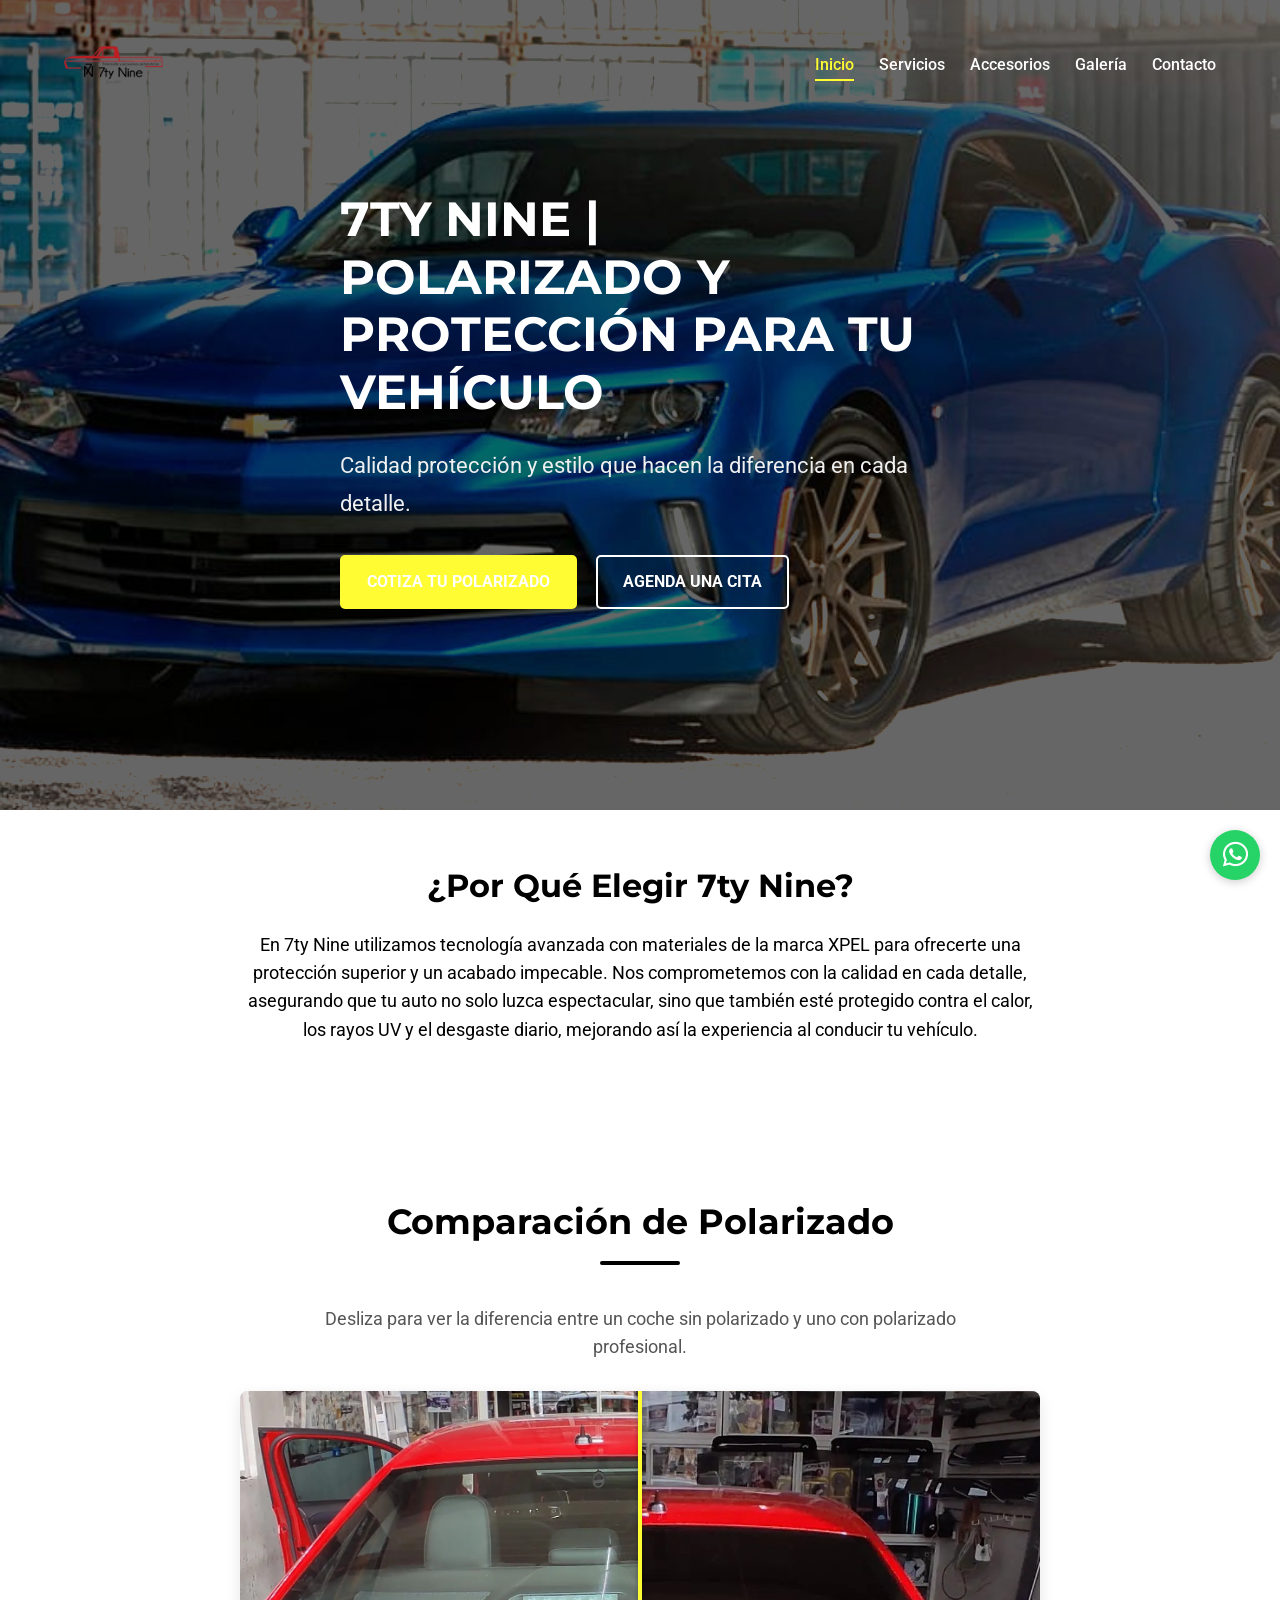
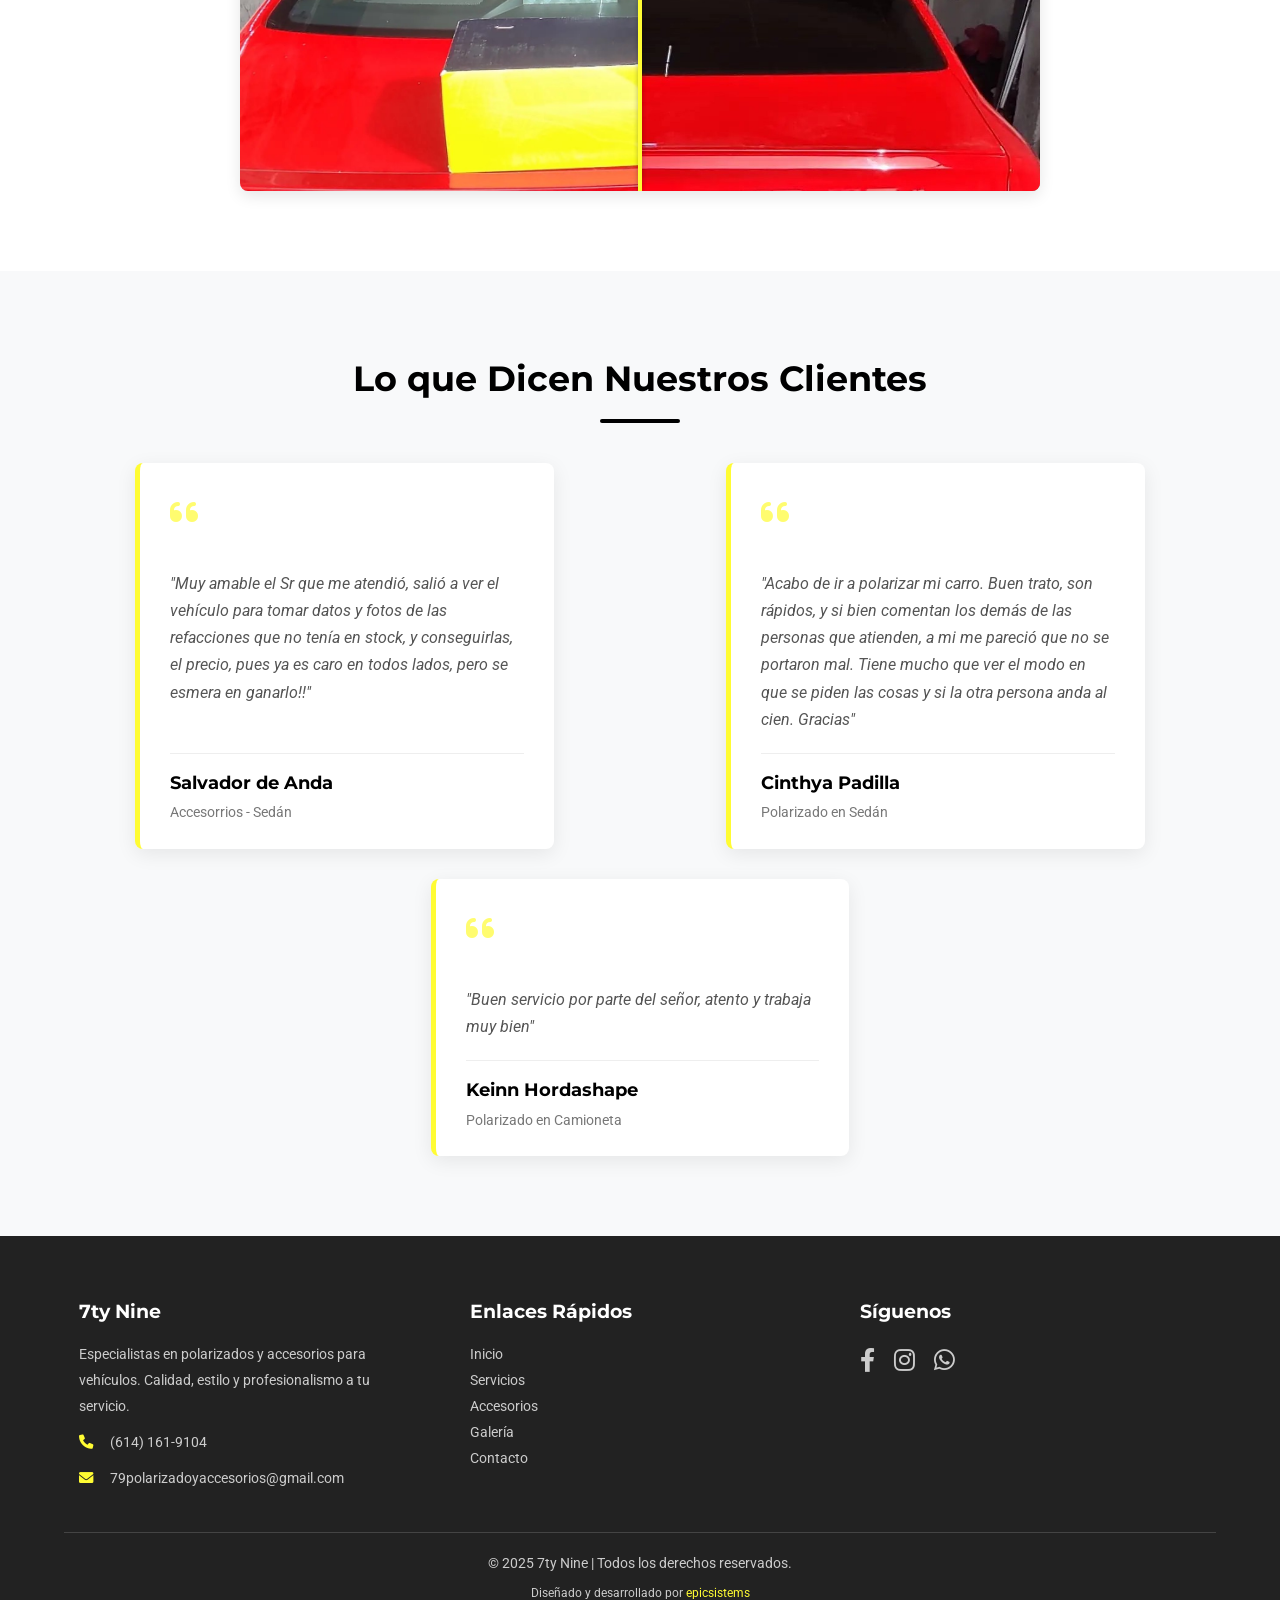
<file: index.html>
<!DOCTYPE html>
<html lang="es">
<head>
    <meta charset="UTF-8">
    <meta name="viewport" content="width=device-width, initial-scale=1.0">
    <meta name="description" content="Servicio profesional de polarizados y accesorios para autos. Calidad y estética para tu vehículo.">
    <meta property="og:image" content="images/logo-placeholder2.jpg" />
    <title>Polarizados y Accesorios 7ty Nine - Inicio</title>
    <!-- Google Fonts -->
    <link href="https://fonts.googleapis.com/css2?family=Roboto:wght@400;700&family=Montserrat:wght@700&display=swap" rel="stylesheet">
    <!-- FontAwesome CDN -->
    <link rel="stylesheet" href="https://cdnjs.cloudflare.com/ajax/libs/font-awesome/6.0.0-beta3/css/all.min.css">
    <link rel="stylesheet" href="css/style.css">
    <link rel="icon" href="images/Favicon.png" type="image/png">

</head>
<body class="page-index">
    <header class="header-transparent">
    <nav class="navbar">
        <div class="container">
            <a href="index.html" class="navbar-logo-home"><img src="images/logo-placeholder.png" alt="7ty Nine Logo"></a>
            <ul class="navbar-links">
                <li><a href="index.html" id="nav-index" class="active">Inicio</a></li>
                <li><a href="servicios.html" id="nav-servicios">Servicios</a></li>
                <li><a href="accesorios.html" id="nav-accesorios">Accesorios</a></li>
                <li><a href="galeria.html" id="nav-galeria">Galería</a></li>
                <li><a href="contacto.html" id="nav-contacto">Contacto</a></li>
            </ul>
            <div class="navbar-toggle">
                <i class="fas fa-bars"></i>
            </div>
        </div>
    </nav>
</header>
<main>
    <!-- HERO SECTION: Contiene la imagen principal y el llamado a la acción -->
    <section id="hero">
        <div class="hero-background">
            <!-- Para un video de fondo, descomenta y ajusta lo siguiente:
            <video autoplay muted loop id="hero-video">
                <source src="images/home/hero-video.mp4" type="video/mp4">
                Tu navegador no soporta videos HTML5.
            </video>
            -->
            <!-- Usaremos una imagen de fondo por ahora -->
            <img src="images/home/hero-background.jpg" alt="Auto con polarizado de alta calidad" class="hero-bg-img">
        </div>
        <div class="hero-overlay"></div>
        <div class="hero-content container">
            <div class="hero-text">
                <h1>7TY NINE | POLARIZADO Y PROTECCIÓN PARA TU VEHÍCULO</h1>
                <p>Calidad protección y estilo que hacen la diferencia en cada detalle.</p>
                <div class="hero-cta">
                    <a href="contacto.html#formulario-contacto" class="btn btn-primary">Cotiza tu Polarizado</a>
                    <a href="contacto.html#agenda-cita" class="btn btn-secondary">Agenda una Cita</a>
                </div>
            </div>
            <!-- Podrías añadir aquí un lado derecho con una imagen o más info si el diseño lo requiere -->
        </div>
    </section>

    <!-- Aquí podrían ir otras secciones como "Por qué elegirnos" o "Servicios Destacados Brevemente" -->
    <section id="why-us" class="container text-center" style="padding: 50px 0;">
        <h2>¿Por Qué Elegir 7ty Nine?</h2>
        <p>En 7ty Nine utilizamos tecnología avanzada con materiales de la marca XPEL para ofrecerte una protección superior y un acabado impecable. Nos comprometemos con la calidad en cada detalle, asegurando que tu auto no solo luzca espectacular, sino que también esté protegido contra el calor, los rayos UV y el desgaste diario, mejorando así la experiencia al conducir tu vehículo.</p>
        <!-- Más contenido aquí -->
    </section>

    <section id="polarizado-comparacion" class="section-padding">
        <div class="container">
            <h2 class="section-title text-center">Comparación de Polarizado</h2>
            <p class="subtitle text-center">Desliza para ver la diferencia entre un coche sin polarizado y uno con polarizado profesional.</p>
            <div class="comparison-slider-container">
                <div class="comparison-image-container">
                    <img src="images/home/polarizado-antes.jpg" alt="Vehículo sin polarizado" class="comparison-image image-before">
                    <img src="images/home/polarizado-despues.jpg" alt="Vehículo con polarizado profesional" class="comparison-image image-after">
                </div>
                <input type="range" min="0" max="100" value="50" class="comparison-slider" aria-label="Deslizador de comparación de imágenes">
            </div>
        </div>
    </section>

<section id="testimonios" class="section-padding bg-light">
    <div class="container">
        <h2 class="section-title text-center">Lo que Dicen Nuestros Clientes</h2>
        <div class="testimonials-container">
            <article class="testimonial-item">
                <div class="testimonial-icon"><i class="fas fa-quote-left"></i></div>
                <p class="testimonial-text">"Muy amable el Sr que me atendió, salió a ver el vehículo para tomar datos y fotos de las refacciones que no tenía en stock, y conseguirlas, el precio, pues ya es caro en todos lados, pero se esmera en ganarlo!!"</p>
                <div class="testimonial-author-info">
                    <h4 class="testimonial-author">Salvador de Anda</h4>
                    <p class="testimonial-service">Accesorrios - Sedán</p>
                </div>
            </article>
            <article class="testimonial-item">
                <div class="testimonial-icon"><i class="fas fa-quote-left"></i></div>
                <p class="testimonial-text">"Acabo de ir a polarizar mi carro.
                    Buen trato, son rápidos, y si bien comentan los demás de las personas que atienden, a mi me pareció que no se portaron mal.
                    Tiene mucho que ver el modo en que se piden las cosas y si la otra persona anda al cien.
                    Gracias"</p>
                <div class="testimonial-author-info">
                    <h4 class="testimonial-author">Cinthya Padilla</h4>
                    <p class="testimonial-service">Polarizado en Sedán</p>
                </div>
            </article>
            <article class="testimonial-item">
                <div class="testimonial-icon"><i class="fas fa-quote-left"></i></div>
                <p class="testimonial-text">"Buen servicio por parte del señor, atento y trabaja muy bien"</p>
                <div class="testimonial-author-info">
                    <h4 class="testimonial-author">Keinn Hordashape</h4>
                    <p class="testimonial-service">Polarizado en Camioneta</p>
                </div>
            </article>
        </div>
    </div>
</section></main>
    <footer>
    <div class="container">
        <div class="footer-content">
            <div class="footer-section about">
                <h3 class="logo-text">7ty Nine</h3>
                <p>
                    Especialistas en polarizados y accesorios para vehículos. Calidad, estilo y profesionalismo a tu servicio.
                </p>
                <div class="contact">
                    <span><i class="fas fa-phone"></i> &nbsp; (614) 161-9104</span>
                    <span><i class="fas fa-envelope"></i> &nbsp; 79polarizadoyaccesorios@gmail.com</span>
                </div>
            </div>
            <div class="footer-section links">
                <h3>Enlaces Rápidos</h3>
                <ul>
                    <li><a href="index.html">Inicio</a></li>
                    <li><a href="servicios.html">Servicios</a></li>
                    <li><a href="accesorios.html">Accesorios</a></li>
                    <li><a href="galeria.html">Galería</a></li>
                    <li><a href="contacto.html">Contacto</a></li>
                    <!-- Puedes añadir más enlaces como "Política de Privacidad" aquí -->
                </ul>
            </div>
            <div class="footer-section social">
                <h3>Síguenos</h3>
                <a href="https://www.facebook.com/share/1FtdK8ucGC/" target="_blank" aria-label="Facebook"><i class="fab fa-facebook-f"></i></a>
                <a href="https://www.instagram.com/7ty_nine_cuu?igsh=bzlnY3FhNGQzbDVn" target="_blank" aria-label="Instagram"><i class="fab fa-instagram"></i></a>
                <a href="https://wa.me/6141619104" target="_blank" aria-label="WhatsApp"><i class="fab fa-whatsapp"></i></a>
            </div>
        </div>
        <div class="footer-bottom">
            &copy; 2025 7ty Nine | Todos los derechos reservados.
            <!-- El año se actualizará dinámicamente con JS o al construir, aquí es estático -->
            <div class="footer-epicsistems">Diseñado y desarrollado por <a href="https://epicsistems.com/" target="_blank">epicsistems</a></div>
        </div>
    </div>
</footer>
<a href="#" id="go-top-btn" title="Ir arriba">
    <i class="fas fa-arrow-up"></i>
</a>
<a href="https://wa.me/6141619104" id="whatsapp-btn" target="_blank" title="Contáctanos por WhatsApp">
    <i class="fab fa-whatsapp"></i>
</a>
    <script src="js/main.js"></script>
</body>
</html>
</file>
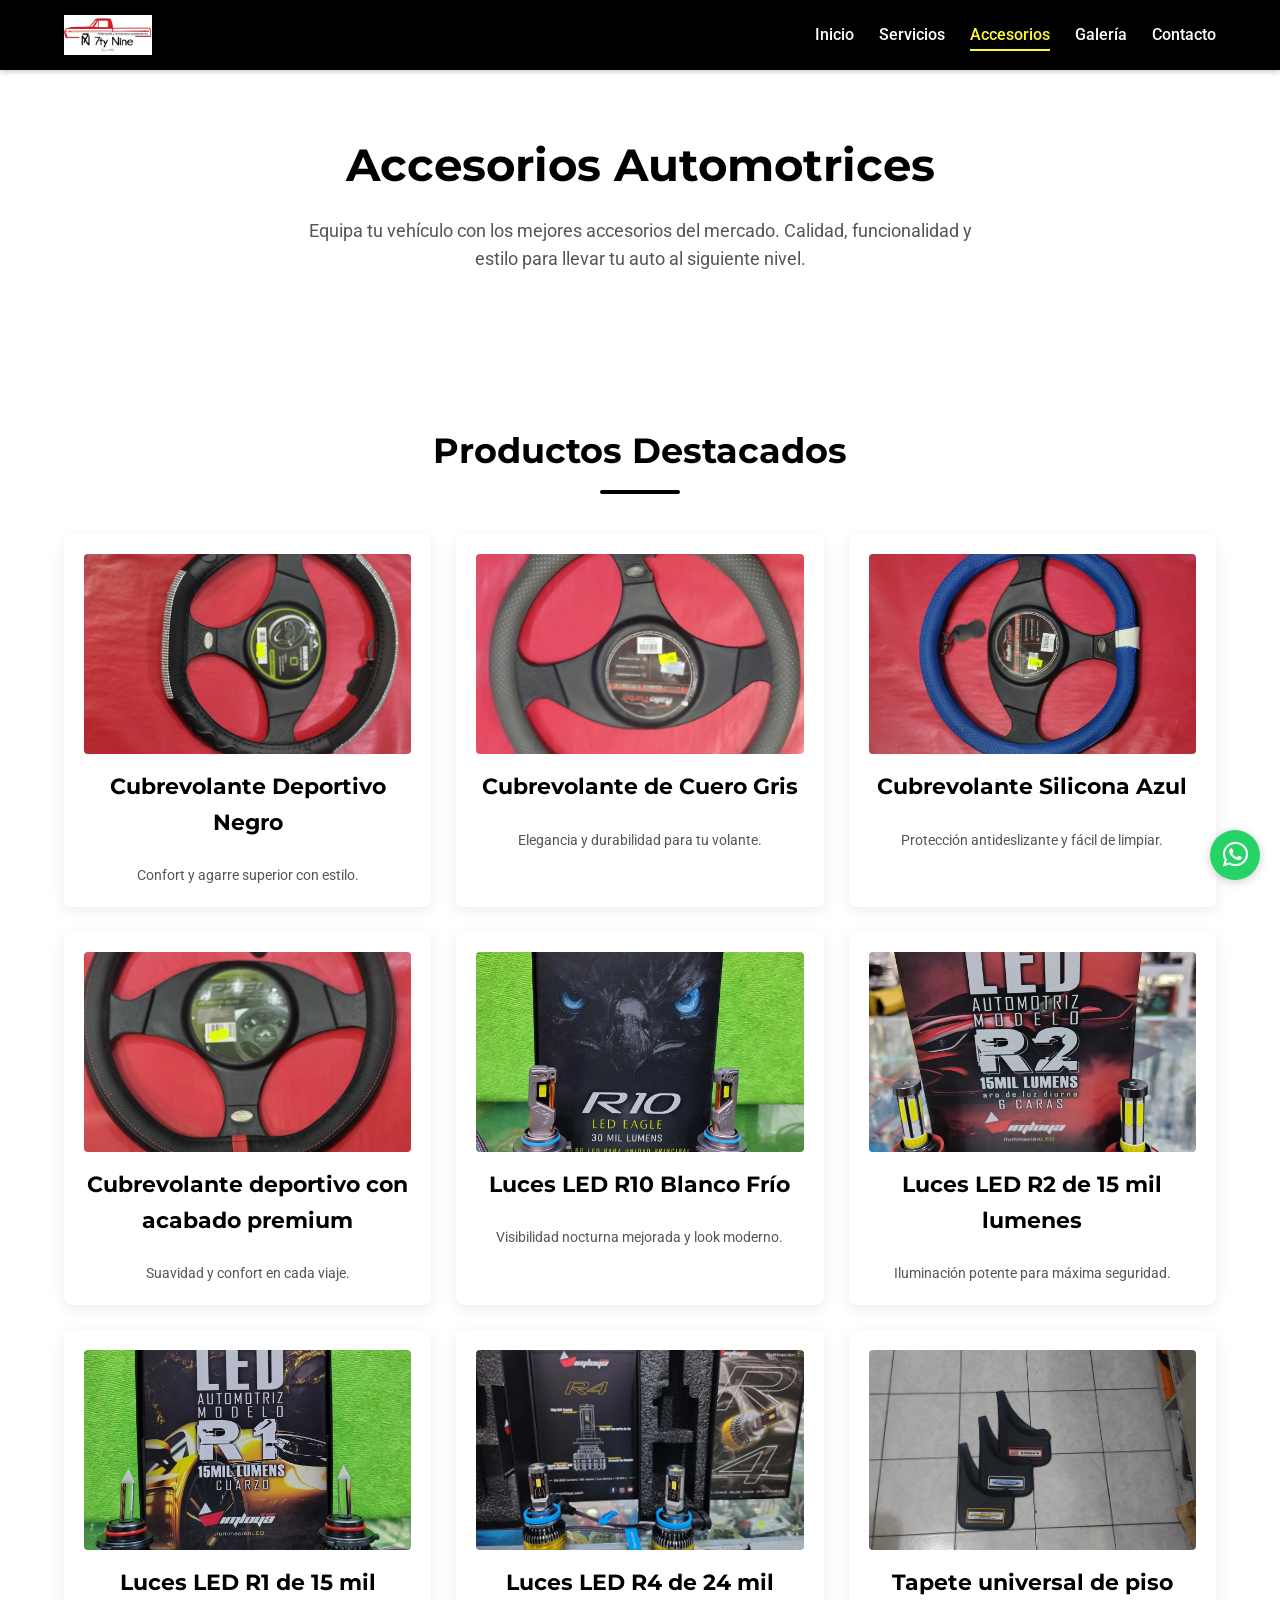
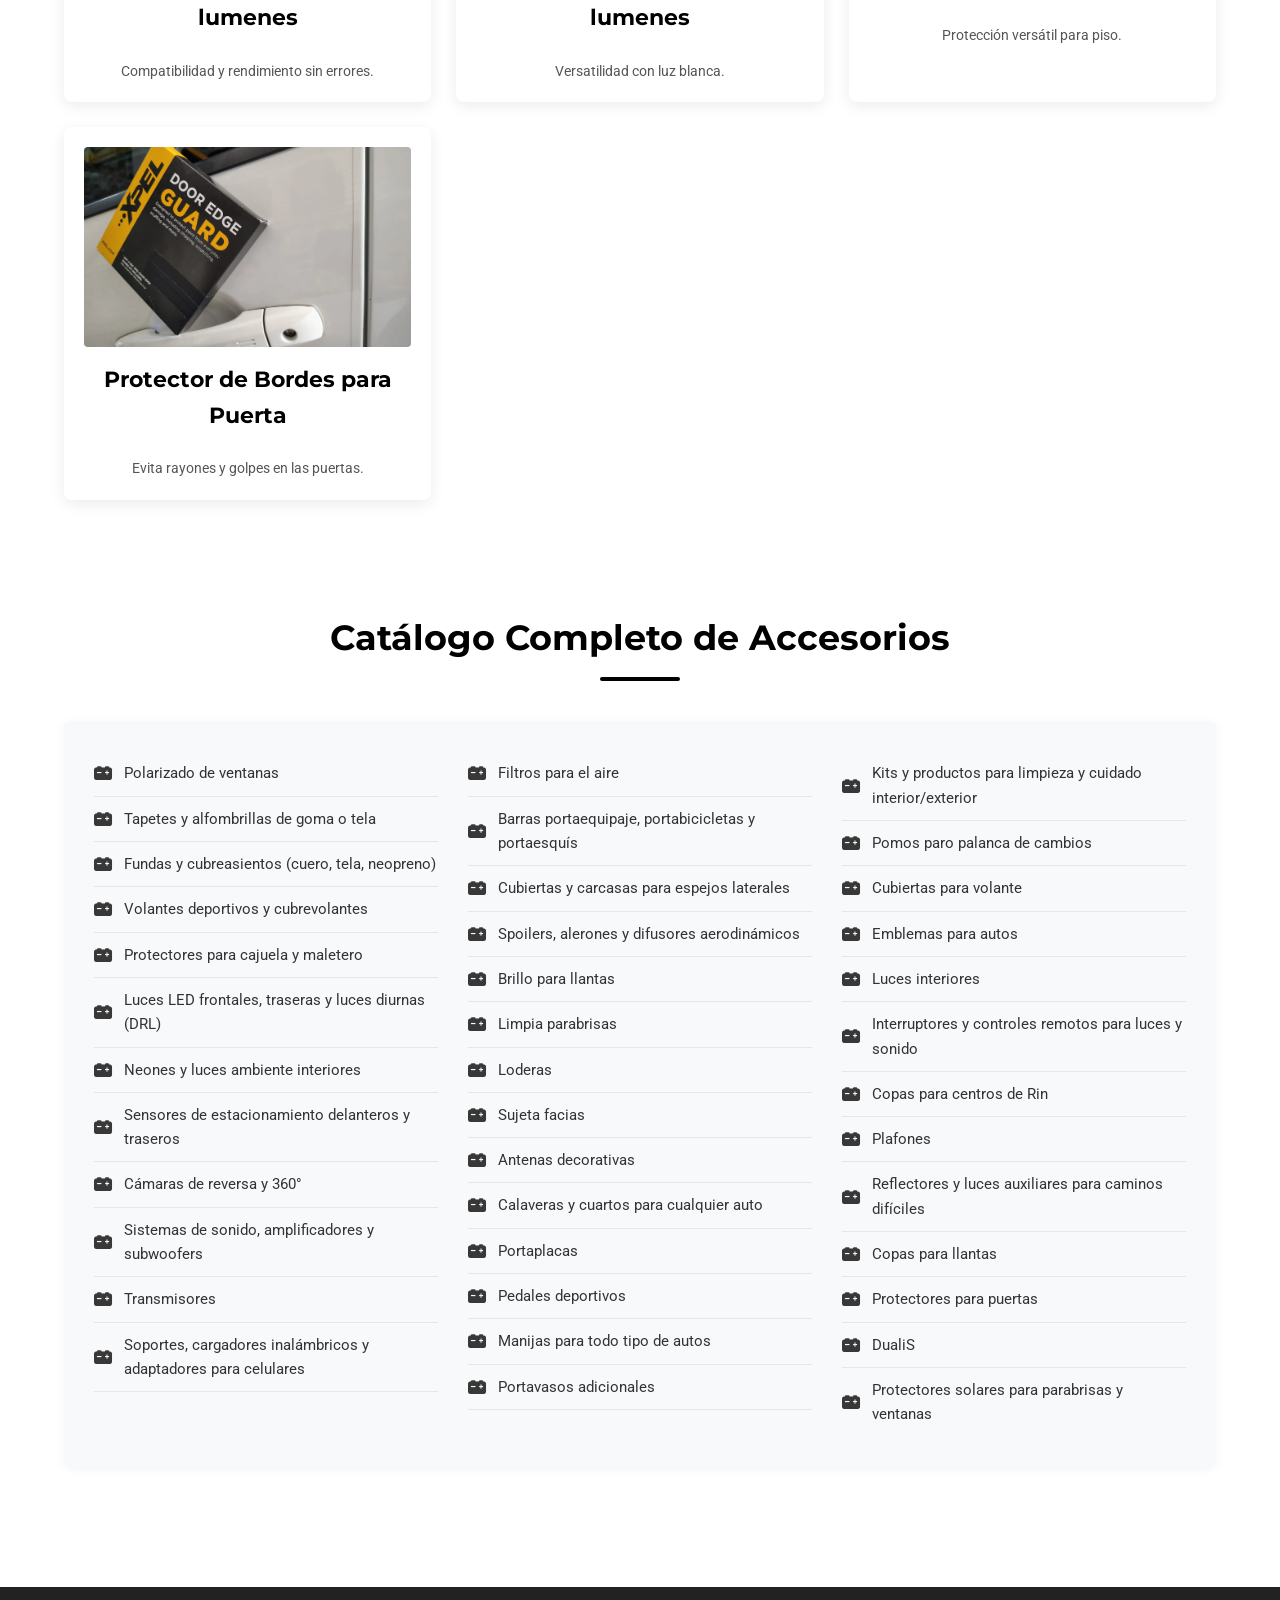
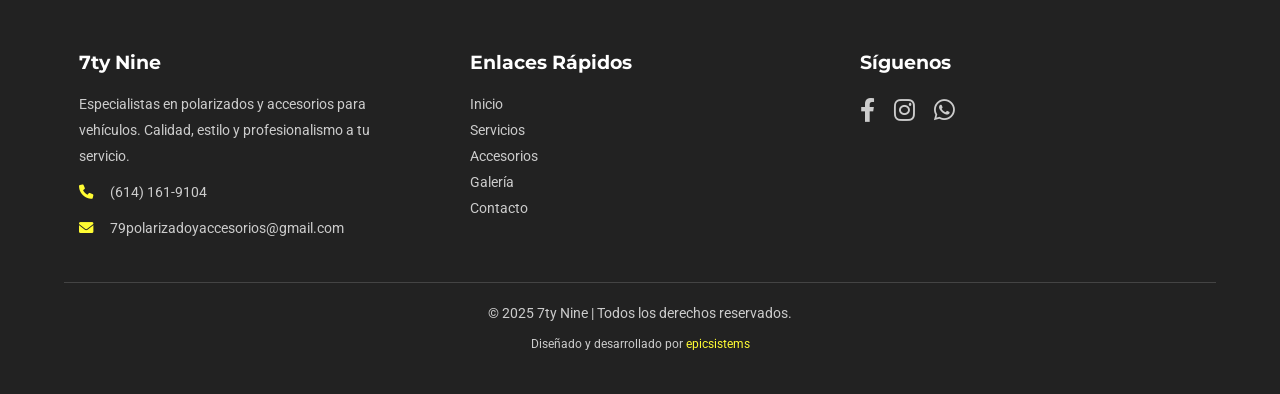
<file: accesorios.html>
<!DOCTYPE html>
<html lang="es">
<head>
    <meta charset="UTF-8">
    <meta name="viewport" content="width=device-width, initial-scale=1.0">
    <meta name="description" content="Descubre nuestra amplia gama de accesorios automotrices para personalizar y mejorar tu vehículo. Calidad y estilo en 7ty Nine.">
    <meta property="og:image" content="images/logo-placeholder2.jpg" />
    <title>Polarizados y Accesorios 7ty Nine - Accesorios</title>
    <!-- Google Fonts -->
    <link href="https://fonts.googleapis.com/css2?family=Roboto:wght@400;700&family=Montserrat:wght@700&display=swap" rel="stylesheet">
    <!-- FontAwesome CDN -->
    <link rel="stylesheet" href="https://cdnjs.cloudflare.com/ajax/libs/font-awesome/6.0.0-beta3/css/all.min.css">
    <link rel="stylesheet" href="css/style.css">
    <link rel="icon" href="images/Favicon.png" type="image/png">
</head>
<body class="page-accesorios">
    <header class="header-fixed">
    <nav class="navbar">
        <div class="container">
            <a href="index.html" class="navbar-logo"><img src="images/logo-placeholder2.jpg" alt="7ty Nine Logo"></a>
            <ul class="navbar-links">
                <li><a href="index.html" id="nav-index">Inicio</a></li>
                <li><a href="servicios.html" id="nav-servicios">Servicios</a></li>
                <li><a href="accesorios.html" id="nav-accesorios" class="active">Accesorios</a></li>
                <li><a href="galeria.html" id="nav-galeria">Galería</a></li>
                <li><a href="contacto.html" id="nav-contacto">Contacto</a></li>
            </ul>
            <div class="navbar-toggle">
                <i class="fas fa-bars"></i>
            </div>
        </div>
    </nav>
</header>

<main class="container page-accesorios-content section-padding">
    <section id="accesorios-intro" class="text-center section-padding">
        <h1>Accesorios Automotrices</h1>
        <p class="subtitle">Equipa tu vehículo con los mejores accesorios del mercado. Calidad, funcionalidad y estilo para llevar tu auto al siguiente nivel.</p>
    </section>

    <section id="productos-destacados-cards" class="section-padding-top">
        <h2 class="section-title text-center">Productos Destacados</h2>
        <div class="accesorios-cards-grid">
            <!-- Cubrevolantes -->
            <article class="accesorio-card-item">
                <img src="images/accesorios/cubrevolante-deportivo-negro.webp" alt="Cubrevolante deportivo negro con costuras rojas" class="img-fluid rounded">
                <h3>Cubrevolante Deportivo Negro</h3>
                <p>Confort y agarre superior con estilo.</p>
            </article>
            <article class="accesorio-card-item">
                <img src="images/accesorios/cubrevolante-cuero-gris.webp" alt="Cubrevolante de cuero genuino color gris" class="img-fluid rounded">
                <h3>Cubrevolante de Cuero Gris</h3>
                <p>Elegancia y durabilidad para tu volante.</p>
            </article>
            <article class="accesorio-card-item">
                <img src="images/accesorios/cubrevolante-silicona-azul.webp" alt="Cubrevolante de silicona antideslizante azul" class="img-fluid rounded">
                <h3>Cubrevolante Silicona Azul</h3>
                <p>Protección antideslizante y fácil de limpiar.</p>
            </article>
            <article class="accesorio-card-item">
                <img src="images/accesorios/cubrevolante-deportivo-negro-con-rojo.webp" alt="Cubrevolante deportivo color negro con franjas rojas" class="img-fluid rounded">
                <h3>Cubrevolante deportivo con acabado premium</h3>
                <p>Suavidad y confort en cada viaje.</p>
            </article>

            <!-- Luces LED para Faros -->
            <article class="accesorio-card-item">
                <img src="images/accesorios/luces-led-r10.webp" alt="Kit de luces LED R10 color blanco frío" class="img-fluid rounded">
                <h3>Luces LED R10 Blanco Frío</h3>
                <p>Visibilidad nocturna mejorada y look moderno.</p>
            </article>
            <article class="accesorio-card-item">
                <img src="images/accesorios/luces-led-r2.webp" alt="Set de luces LED R2 de 15 mil lumenes" class="img-fluid rounded">
                <h3>Luces LED R2 de 15 mil lumenes</h3>
                <p>Iluminación potente para máxima seguridad.</p>
            </article>
            <article class="accesorio-card-item">
                <img src="images/accesorios/luces-led-r1.webp" alt="Set de luces led R1 15 mil lumenes" class="img-fluid rounded">
                <h3>Luces LED R1 de 15 mil lumenes</h3>
                <p>Compatibilidad y rendimiento sin errores.</p>
            </article>
            <article class="accesorio-card-item">
                <img src="images/accesorios/luces-led-r4.webp" alt="Faros LED R4 de 24 mil lumenes" class="img-fluid rounded">
                <h3>Luces LED R4 de 24 mil lumenes</h3>
                <p>Versatilidad con luz blanca.</p>
            </article>

            <!-- Tapete Multiusos -->
            <article class="accesorio-card-item">
                <img src="images/accesorios/alfombrillas-heavy-duty.webp" alt="Tapete universal de piso" class="img-fluid rounded">
                <h3>Tapete universal de piso</h3>
                <p>Protección versátil para piso.</p>
            </article>

            <!-- Protector de Bordes de Puerta -->
            <article class="accesorio-card-item">
                <img src="images/accesorios/protector-bordes-puerta-transparente.webp" alt="Tira protectora transparente para bordes de puerta de auto" class="img-fluid rounded">
                <h3>Protector de Bordes para Puerta</h3>
                <p>Evita rayones y golpes en las puertas.</p>
            </article>
        </div>
    </section>

    <section id="lista-accesorios-moderna" class="section-padding">
        <h2 class="section-title text-center">Catálogo Completo de Accesorios</h2>
        <div class="accesorios-lista-container">
            <ul class="lista-moderna">
                <li><i class="fas fa-car-battery icon-bullet"></i>Polarizado de ventanas</li>
                <li><i class="fas fa-car-battery icon-bullet"></i>Tapetes y alfombrillas de goma o tela</li>
                <li><i class="fas fa-car-battery icon-bullet"></i>Fundas y cubreasientos (cuero, tela, neopreno)</li>
                <li><i class="fas fa-car-battery icon-bullet"></i>Volantes deportivos y cubrevolantes</li>
                <li><i class="fas fa-car-battery icon-bullet"></i>Protectores para cajuela y maletero</li>
                <li><i class="fas fa-car-battery icon-bullet"></i>Luces LED frontales, traseras y luces diurnas (DRL)</li>
                <li><i class="fas fa-car-battery icon-bullet"></i>Neones y luces ambiente interiores</li>
                <li><i class="fas fa-car-battery icon-bullet"></i>Sensores de estacionamiento delanteros y traseros</li>
                <li><i class="fas fa-car-battery icon-bullet"></i>Cámaras de reversa y 360°</li>
                <li><i class="fas fa-car-battery icon-bullet"></i>Sistemas de sonido, amplificadores y subwoofers</li>
                <li><i class="fas fa-car-battery icon-bullet"></i>Transmisores</li>
                <li><i class="fas fa-car-battery icon-bullet"></i>Soportes, cargadores inalámbricos y adaptadores para celulares</li>
                <li><i class="fas fa-car-battery icon-bullet"></i>Filtros para el aire</li>
                <li><i class="fas fa-car-battery icon-bullet"></i>Barras portaequipaje, portabicicletas y portaesquís</li>
                <li><i class="fas fa-car-battery icon-bullet"></i>Cubiertas y carcasas para espejos laterales</li>
                <li><i class="fas fa-car-battery icon-bullet"></i>Spoilers, alerones y difusores aerodinámicos</li>
                <li><i class="fas fa-car-battery icon-bullet"></i>Brillo para llantas</li>
                <li><i class="fas fa-car-battery icon-bullet"></i>Limpia parabrisas</li>
                <li><i class="fas fa-car-battery icon-bullet"></i>Loderas</li>
                <li><i class="fas fa-car-battery icon-bullet"></i>Sujeta facias</li>
                <li><i class="fas fa-car-battery icon-bullet"></i>Antenas decorativas</li>
                <li><i class="fas fa-car-battery icon-bullet"></i>Calaveras y cuartos para cualquier auto</li>
                <li><i class="fas fa-car-battery icon-bullet"></i>Portaplacas</li>
                <li><i class="fas fa-car-battery icon-bullet"></i>Pedales deportivos</li>
                <li><i class="fas fa-car-battery icon-bullet"></i>Manijas para todo tipo de autos</li>
                <li><i class="fas fa-car-battery icon-bullet"></i>Portavasos adicionales</li>
                <li><i class="fas fa-car-battery icon-bullet"></i>Kits y productos para limpieza y cuidado interior/exterior</li>
                <li><i class="fas fa-car-battery icon-bullet"></i>Pomos paro palanca de cambios</li>
                <li><i class="fas fa-car-battery icon-bullet"></i>Cubiertas para volante</li>
                <li><i class="fas fa-car-battery icon-bullet"></i>Emblemas para autos</li>
                <li><i class="fas fa-car-battery icon-bullet"></i>Luces interiores</li>
                <li><i class="fas fa-car-battery icon-bullet"></i>Interruptores y controles remotos para luces y sonido</li>
                <li><i class="fas fa-car-battery icon-bullet"></i>Copas para centros de Rin</li>
                <li><i class="fas fa-car-battery icon-bullet"></i>Plafones</li>
                <li><i class="fas fa-car-battery icon-bullet"></i>Reflectores y luces auxiliares para caminos difíciles</li>
                <li><i class="fas fa-car-battery icon-bullet"></i>Copas para llantas</li>
                <li><i class="fas fa-car-battery icon-bullet"></i>Protectores para puertas</li>
                <li><i class="fas fa-car-battery icon-bullet"></i>DualiS</li>
                <li><i class="fas fa-car-battery icon-bullet"></i>Protectores solares para parabrisas y ventanas</li>
            </ul>
        </div>
    </section>
</main>

<footer>
    <div class="container">
        <div class="footer-content">
            <div class="footer-section about">
                <h3 class="logo-text">7ty Nine</h3>
                <p>
                    Especialistas en polarizados y accesorios para vehículos. Calidad, estilo y profesionalismo a tu servicio.
                </p>
                <div class="contact">
                    <span><i class="fas fa-phone"></i> &nbsp; (614) 161-9104</span>
                    <span><i class="fas fa-envelope"></i> &nbsp; 79polarizadoyaccesorios@gmail.com</span>
                </div>
            </div>
            <div class="footer-section links">
                <h3>Enlaces Rápidos</h3>
                <ul>
                    <li><a href="index.html">Inicio</a></li>
                    <li><a href="servicios.html">Servicios</a></li>
                    <li><a href="accesorios.html">Accesorios</a></li>
                    <li><a href="galeria.html">Galería</a></li>
                    <li><a href="contacto.html">Contacto</a></li>
                </ul>
            </div>
            <div class="footer-section social">
                <h3>Síguenos</h3>
                <a href="https://www.facebook.com/share/1FtdK8ucGC/" target="_blank" aria-label="Facebook"><i class="fab fa-facebook-f"></i></a>
                <a href="https://www.instagram.com/7ty_nine_cuu?igsh=bzlnY3FhNGQzbDVn" target="_blank" aria-label="Instagram"><i class="fab fa-instagram"></i></a>
                <a href="https://wa.me/6141619104" target="_blank" aria-label="WhatsApp"><i class="fab fa-whatsapp"></i></a>
            </div>
        </div>
        <div class="footer-bottom">
            &copy; 2025 7ty Nine | Todos los derechos reservados.
            <div class="footer-epicsistems">Diseñado y desarrollado por <a href="https://epicsistems.com/" target="_blank">epicsistems</a></div>
        </div>
    </div>
</footer>
<a href="#" id="go-top-btn" title="Ir arriba">
    <i class="fas fa-arrow-up"></i>
</a>
<a href="https://wa.me/6141619104" id="whatsapp-btn" target="_blank" title="Contáctanos por WhatsApp">
    <i class="fab fa-whatsapp"></i>
</a>
    <script src="js/main.js"></script>
</body>
</html>
</file>
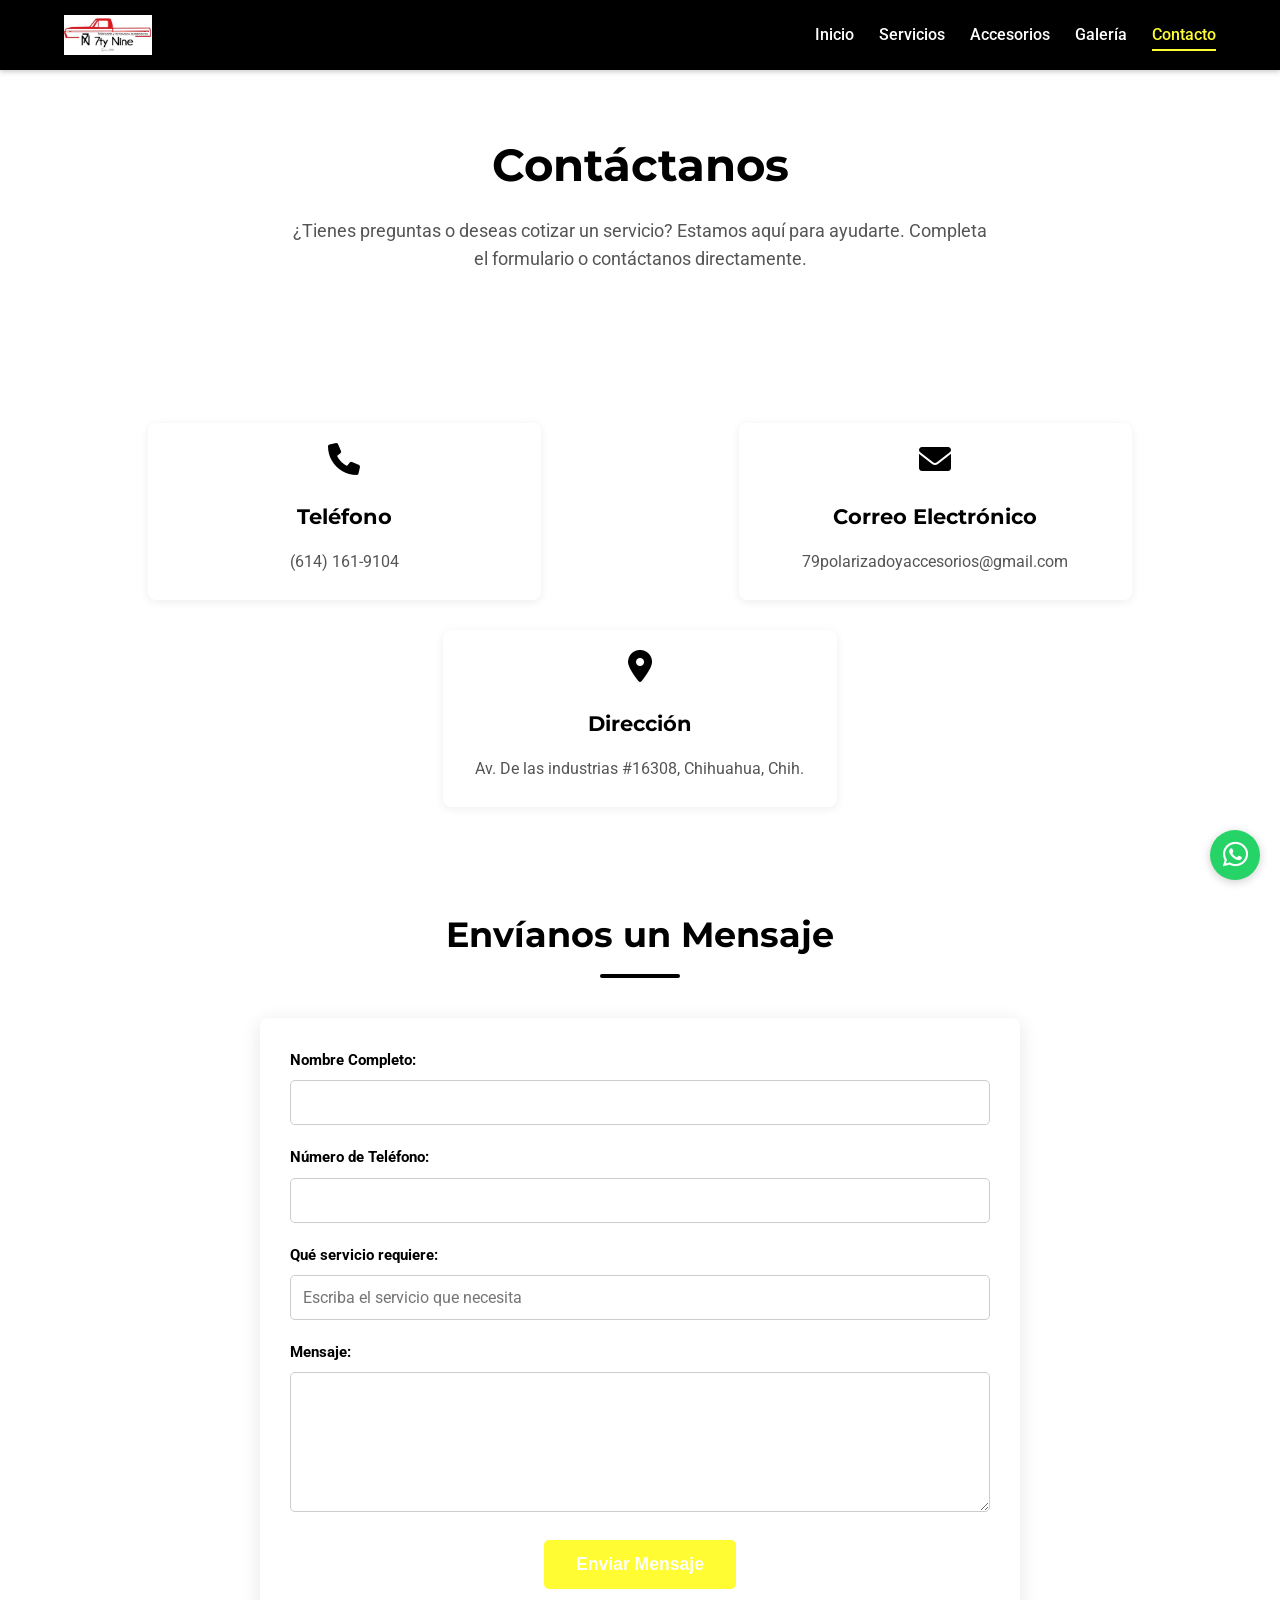
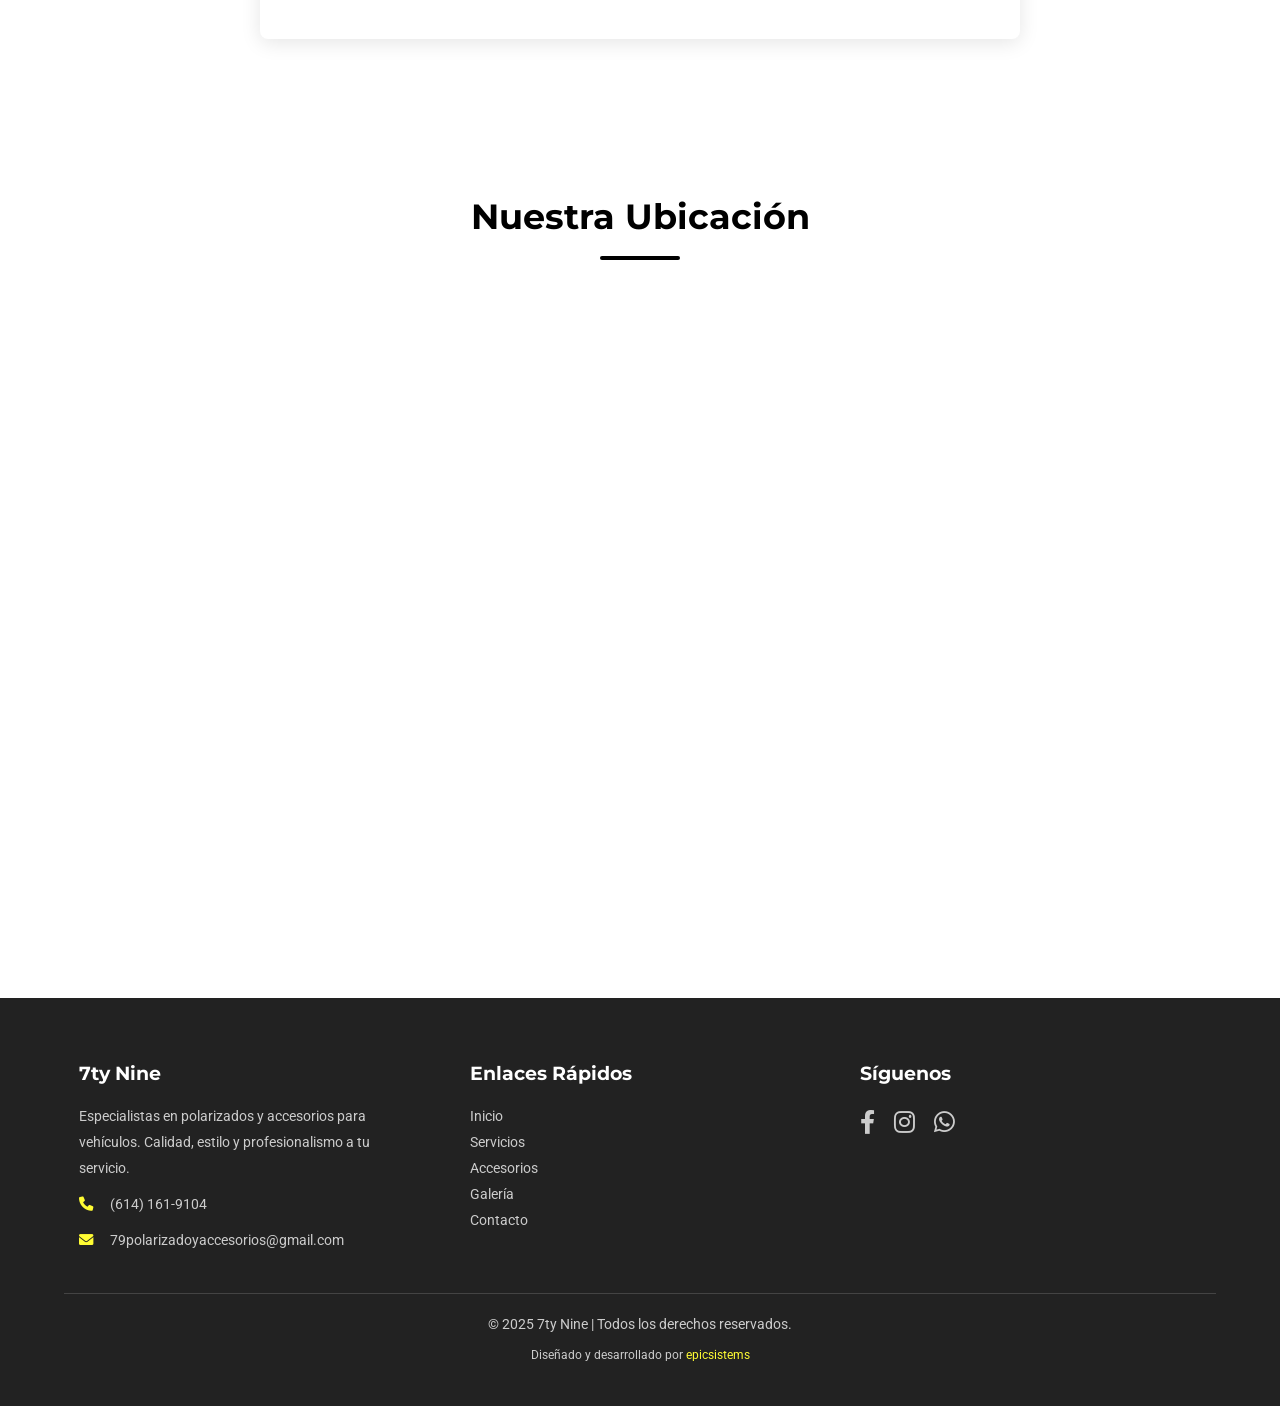
<file: contacto.html>
<!DOCTYPE html>
<html lang="es">
<head>
    <meta charset="UTF-8">
    <meta name="viewport" content="width=device-width, initial-scale=1.0">
    <meta name="description" content="Descubre nuestros servicios de contacto automotrices. Calidad y profesionalismo garantizado.">
    <meta property="og:image" content="images/logo-placeholder2.jpg" />
    <title>Polarizados y Accesorios 7ty Nine - Contacto</title>
    <!-- Google Fonts -->
    <link href="https://fonts.googleapis.com/css2?family=Roboto:wght@400;700&family=Montserrat:wght@700&display=swap" rel="stylesheet">
    <!-- FontAwesome CDN -->
    <link rel="stylesheet" href="https://cdnjs.cloudflare.com/ajax/libs/font-awesome/6.0.0-beta3/css/all.min.css">
    <link rel="stylesheet" href="css/style.css">
    <link rel="icon" href="images/Favicon.png" type="image/png">
</head>
<body class="page-contacto">
    <header class="header-fixed">
    <nav class="navbar">
        <div class="container">
            <a href="index.html" class="navbar-logo"><img src="images/logo-placeholder2.jpg" alt="7ty Nine Logo"></a>
            <ul class="navbar-links">
                <li><a href="index.html" id="nav-index">Inicio</a></li>
                <li><a href="servicios.html" id="nav-servicios">Servicios</a></li>
                <li><a href="accesorios.html" id="nav-accesorios">Accesorios</a></li>
                <li><a href="galeria.html" id="nav-galeria">Galería</a></li>
                <li><a href="contacto.html" id="nav-contacto" class="active">Contacto</a></li>
            </ul>
            <div class="navbar-toggle">
                <i class="fas fa-bars"></i>
            </div>
        </div>
    </nav>
</header>
<main class="container page-contacto-content">
    <section id="contacto-intro" class="text-center section-padding">
        <h1>Contáctanos</h1>
        <p class="subtitle">¿Tienes preguntas o deseas cotizar un servicio? Estamos aquí para ayudarte. Completa el formulario o contáctanos directamente.</p>
    </section>

    <section id="contacto-detalles" class="section-padding-top">
        <div class="contacto-info-container">
            <div class="contacto-info-item">
                <i class="fas fa-phone fa-2x accent-icon"></i>
                <h3>Teléfono</h3>
                <p><a href="tel:+52 (614) 161-9104">(614) 161-9104</a></p>
            </div>
            <div class="contacto-info-item">
                <i class="fas fa-envelope fa-2x accent-icon"></i>
                <h3>Correo Electrónico</h3>
                <p><a href="mailto:79polarizadoyaccesorios@gmail.com">79polarizadoyaccesorios@gmail.com</a></p>
            </div>
            <div class="contacto-info-item">
                <i class="fas fa-map-marker-alt fa-2x accent-icon"></i>
                <h3>Dirección</h3>
                <p>Av. De las industrias #16308, Chihuahua, Chih.</p>
            </div>
        </div>
    </section>

    <section id="formulario-contacto" class="section-padding">
        <h2 class="section-title text-center">Envíanos un Mensaje</h2>
        <form name="contact" method="POST" data-netlify="true" class="contact-form">
            <div class="form-group">
                <label for="nombre">Nombre Completo:</label>
                <input type="text" id="nombre" name="nombre" required>
            </div>
            <div class="form-group">
                <label for="telefono">Número de Teléfono:</label>
                <input type="tel" id="telefono" name="telefono" required>
            </div>
            <div class="form-group">
                <label for="tipo_servicio">Qué servicio requiere:</label>
                <input type="text" id="tipo_servicio" name="tipo_servicio" placeholder="Escriba el servicio que necesita">
            </div>
            <div class="form-group">
                <label for="mensaje">Mensaje:</label>
                <textarea id="mensaje" name="mensaje" rows="6" required></textarea>
            <input type="hidden" name="form-name" value="contact">
            </div>
            <div class="form-group text-center">
                <button type="submit" class="btn btn-primary btn-submit">Enviar Mensaje</button>
            </div>
        </form>
    </section>

    <section id="ubicacion-mapa" class="section-padding-top">
        <h2 class="section-title text-center">Nuestra Ubicación</h2>
        <div class="map-placeholder">
            <iframe src="https://www.google.com/maps/embed?pb=!1m18!1m12!1m3!1d1777.0418295787847!2d-106.11583387086327!3d28.73430076855259!2m3!1f0!2f0!3f0!3m2!1i1024!2i768!4f13.1!3m3!1m2!1s0x86ea419c3c654b0b%3A0xfbe326cad4f176ef!2sAv.%20de%20las%20Industrias%2016308%2C%20Pedro%20Dom%C3%ADnguez%2C%20Rio%20Sacramento%20Nte%2C%2031127%20Chihuahua%2C%20Chih.!5e0!3m2!1ses!2smx!4v1750875399334!5m2!1ses!2smx" style="border:0;" allowfullscreen="" loading="lazy" referrerpolicy="no-referrer-when-downgrade"></iframe>
        </div>
    </section>
</main>
    <footer>
    <div class="container">
        <div class="footer-content">
            <div class="footer-section about">
                <h3 class="logo-text">7ty Nine</h3>
                <p>
                    Especialistas en polarizados y accesorios para vehículos. Calidad, estilo y profesionalismo a tu servicio.
                </p>
                <div class="contact">
                    <span><i class="fas fa-phone"></i> &nbsp; (614) 161-9104</span>
                    <span><i class="fas fa-envelope"></i> &nbsp; 79polarizadoyaccesorios@gmail.com</span>
                </div>
            </div>
            <div class="footer-section links">
                <h3>Enlaces Rápidos</h3>
                <ul>
                    <li><a href="index.html">Inicio</a></li>
                    <li><a href="servicios.html">Servicios</a></li>
                    <li><a href="accesorios.html">Accesorios</a></li>
                    <li><a href="galeria.html">Galería</a></li>
                    <li><a href="contacto.html">Contacto</a></li>
                    <!-- Puedes añadir más enlaces como "Política de Privacidad" aquí -->
                </ul>
            </div>
            <div class="footer-section social">
                <h3>Síguenos</h3>
                <a href="https://www.facebook.com/share/1FtdK8ucGC/" target="_blank" aria-label="Facebook"><i class="fab fa-facebook-f"></i></a>
                <a href="https://www.instagram.com/7ty_nine_cuu?igsh=bzlnY3FhNGQzbDVn" target="_blank" aria-label="Instagram"><i class="fab fa-instagram"></i></a>
                <a href="https://wa.me/6141619104" target="_blank" aria-label="WhatsApp"><i class="fab fa-whatsapp"></i></a>
            </div>
        </div>
        <div class="footer-bottom">
            &copy; 2025 7ty Nine | Todos los derechos reservados.
            <div class="footer-epicsistems">Diseñado y desarrollado por <a href="https://epicsistems.com/" target="_blank">epicsistems</a></div>
        </div>
    </div>
</footer>
<a href="#" id="go-top-btn" title="Ir arriba">
    <i class="fas fa-arrow-up"></i>
</a>
<a href="https://wa.me/6141619104" id="whatsapp-btn" target="_blank" title="Contáctanos por WhatsApp">
    <i class="fab fa-whatsapp"></i>
</a>
    <script src="js/main.js"></script>

    <!-- Modal de Agradecimiento -->
    <div id="graciasModal" class="modal-netlify">
        <div class="modal-netlify-content">
            <span class="modal-netlify-close-button" onclick="document.getElementById('graciasModal').classList.remove('show');">&times;</span>
            <i class="fas fa-check-circle fa-3x" style="color: green; margin-bottom: 15px;"></i>
            <h2>¡Gracias!</h2>
            <p>Tu mensaje ha sido enviado con éxito. Nos pondremos en contacto contigo a la brevedad.</p>
        </div>
    </div>

    <script>
        const contactForm = document.querySelector('form[name="contact"]');
        const graciasModal = document.getElementById('graciasModal');
        const closeButton = document.querySelector('.modal-netlify-close-button');

        if (contactForm && graciasModal) {
            contactForm.addEventListener('submit', function(e) {
                // Permitir que Netlify maneje el envío primero.
                // Netlify por defecto previene el envío tradicional si detecta AJAX.
                // Si no se usa AJAX explícito, Netlify redirige a su propia página de agradecimiento
                // a menos que se especifique un 'action'. Como no hay 'action' para redirección,
                // Netlify mostrará su mensaje por defecto *en la misma página* o recargará
                // la página mostrando un mensaje de éxito de Netlify.

                // Para mostrar NUESTRO modal, necesitamos que Netlify nos notifique.
                // Netlify Forms con AJAX habilitado (por defecto si hay JS) dispara eventos.
                // Vamos a asumir que el formulario se resetea tras un envío exitoso como señal.
                // O mejor, usar el atributo `data-netlify-recaptcha="true"` (si se usa recaptcha)
                // o simplemente escuchar un evento personalizado si Netlify lo permite fácilmente,
                // o una forma más directa es usar la redirección a la misma página con un parámetro.

                // Solución simple: Netlify recarga la página y añade un parámetro ?submission-succeeded=true a la URL
                // Esto no es un comportamiento documentado por defecto, sino una posible configuración.
                // La forma más común es que Netlify maneje la UI de "success" o redirija.

                // Para evitar la redirección y mostrar el modal, el formulario DEBE enviarse vía AJAX.
                // Netlify hace esto automáticamente si encuentra un script que no sea el suyo.
                // Vamos a intentar mostrar el modal DESPUÉS de que el usuario presione submit.
                // Y el formulario se reseteará.
                // Esto podría mostrar el modal incluso si el envío falla.

                // La forma más confiable para Netlify es que Netlify redirija a una página de "gracias"
                // donde SÍ podemos controlar el modal.
                // Dado que se eliminó thank-you.html, la segunda opción es:
                // Netlify tiene una opción para mostrar un mensaje de éxito personalizado en la misma página.
                // <form data-netlify-success-message="Tu mensaje fue enviado! Gracias. (Este es de Netlify)">
                // Esto no es un modal.

                // Para un modal personalizado en la MISMA página, sin recarga a otra página de "gracias":
                // 1. Se envía el form.
                // 2. Netlify lo procesa AJAX.
                // 3. Netlify *puede* disparar un evento. El evento `netlify-success` o `ajax:success`
                //    no está garantizado o es difícil de capturar sin jQuery o configuraciones específicas.

                // Un hack común es escuchar el evento 'reset' del formulario, asumiendo que Netlify
                // lo resetea tras un envío AJAX exitoso.
                // O, mejor aún, Netlify permite que JavaScript maneje el envío y luego se lo pase a Netlify.

                // La forma más simple que *podría* funcionar con Netlify es dejar que Netlify
                // muestre su mensaje de éxito por defecto, y nosotros no hacer nada con JS para el modal.
                // PERO el requerimiento es un MODAL personalizado.

                // Solución para Netlify AJAX forms:
                // Netlify Forms + AJAX: Cuando un formulario es enviado usando AJAX, Netlify
                // limpiará los campos del formulario y opcionalmente mostrará un mensaje de éxito
                // o ejecutará una función de callback.
                // No hay un evento estándar `netlify-success` directamente en el elemento form.
                // La documentación sugiere manejar el `submit` con JS, hacer el fetch a Netlify,
                // y luego en el `.then()` del fetch, mostrar el modal.

                // Vamos a usar una aproximación más simple:
                // Cuando el formulario se envíe, limpiaremos el formulario y mostraremos el modal.
                // Esto sucede ANTES de que Netlify confirme, lo cual no es ideal.

                // **Revisión del plan:** El paso 3 del plan menciona `netlify-success`.
                // Esto es un evento que se puede escuchar si se configura el form para usar AJAX de cierta manera
                // o si se usan ciertas librerías.
                // Con Vanilla JS, Netlify Forms que se envían por AJAX (por defecto si hay JS en la página)
                // simplemente hacen su trabajo. Para ejecutar código DESPUÉS, se puede añadir un listener
                // al propio formulario para el evento "submit" y Netlify *debería* permitir que ese JS se ejecute
                // y luego Netlify toma el control para el envío AJAX.

                // Si el formulario se envía y Netlify lo procesa con AJAX, la página no se recarga.
                // Podemos intentar mostrar el modal inmediatamente y luego resetear el formulario.
                // Esto no garantiza que el envío haya sido exitoso.

                // **La ÚNICA forma 100% confiable de mostrar un modal personalizado DESPUÉS de un envío EXITOSO de Netlify
                // sin una página de gracias separada es que Netlify dispare un evento que podamos escuchar,
                // o que configuremos el envío AJAX manualmente.**

                // Netlify *sí* resetea el formulario tras un envío AJAX exitoso. Podemos usar eso.
                // Sin embargo, el usuario quiere el modal *cuando el servidor de Netlify confirme*.
                // Esto implica una respuesta del servidor.

                // Si usamos el `action` para redirigir a la misma página con un hash: `action="#gracias"`
                // Luego en JS podemos detectar el hash y mostrar el modal.
                // Modificaremos el form action para esto.

                // No, la especificación de Netlify es que si hay un `action`, redirige allí.
                // Si no hay `action`, Netlify maneja el success en la misma página (mensaje por defecto).

                // Vamos a intentar una solución donde el modal se muestra, y el form se resetea.
                // El usuario verá el modal. Si hubo un error de Netlify, el usuario no lo sabrá de inmediato.
                // Esto es una limitación sin una página de gracias o un manejo AJAX más complejo.

                // Simulación de "éxito" para mostrar el modal.
                // Esto se activará con el botón de submit, no con la confirmación real de Netlify.
                // Para una mejor UX con confirmación real, se necesita una página de gracias o manejo AJAX avanzado.

                // Dado el flujo actual y herramientas:
                // Cuando el usuario da submit:
                // 1. Prevenimos el envío default para controlarlo con JS.
                // 2. Creamos un FormData.
                // 3. Hacemos un fetch POST a la URL del formulario (que es la página actual).
                // 4. En el .then() de la respuesta exitosa, mostramos el modal y reseteamos el form.
                // 5. En el .catch() manejamos errores.

                // Esto es reimplementar lo que Netlify hace. Es mejor dejar que Netlify lo haga.
                // Netlify dice: "If JavaScript is enabled in the browser, forms are submitted via AJAX by default."
                // "After a successful AJAX submission, Netlify clears the form fields and by default shows a success message."
                // Para interceptar esto, la documentación sugiere:
                // element.addEventListener("submit", handleSubmit);
                // const handleSubmit = (event) => {
                //   event.preventDefault(); // Previene el envío normal
                //   const myForm = event.target;
                //   const formData = new FormData(myForm);
                //   fetch("/", { // O la URL del action si la hay
                //     method: "POST",
                //     headers: { "Content-Type": "application/x-www-form-urlencoded" },
                //     body: new URLSearchParams(formData).toString(),
                //   })
                //   .then(() => {
                //      console.log("Form successfully submitted");
                //      graciasModal.classList.add('show'); // MUESTRA NUESTRO MODAL
                //      contactForm.reset(); // Limpia el formulario
                //   })
                //   .catch((error) => alert(error));
                // };
                // Esto requiere que el path del fetch sea el correcto. Si el form está en /contacto.html,
                // y no hay 'action', el 'path' para el POST es la URL actual.
                // El atributo 'name' del form es usado por Netlify para identificarlo.

                // Vamos a implementar la solución de `fetch` manual.
                e.preventDefault();
                const formData = new FormData(contactForm);

                fetch(contactForm.getAttribute('action') || window.location.pathname, { // Usa action si existe, sino la URL actual. Netlify no necesita action si el form está en la página correcta.
                    method: "POST",
                    headers: { "Content-Type": "application/x-www-form-urlencoded" }, // Netlify espera esto
                    body: new URLSearchParams(formData).toString(),
                })
                .then(response => {
                    if (response.ok) {
                        graciasModal.classList.add('show');
                        contactForm.reset();
                    } else {
                        // Podríamos tener un modal de error o un alert
                        response.text().then(text => {
                             alert("Error al enviar el formulario: " + text);
                        });
                    }
                })
                .catch((error) => {
                    console.error("Error en el envío del formulario:", error);
                    alert("Error al enviar el formulario. Por favor, inténtalo de nuevo.");
                });
            });
        }

        if (closeButton) {
            closeButton.addEventListener('click', () => {
                graciasModal.classList.remove('show');
            });
        }

        // Cerrar modal si se hace clic fuera de él
        window.addEventListener('click', (event) => {
            if (event.target === graciasModal && graciasModal.classList.contains('show')) {
                graciasModal.classList.remove('show');
            }
        });
    </script>
</body>
</html>
</file>
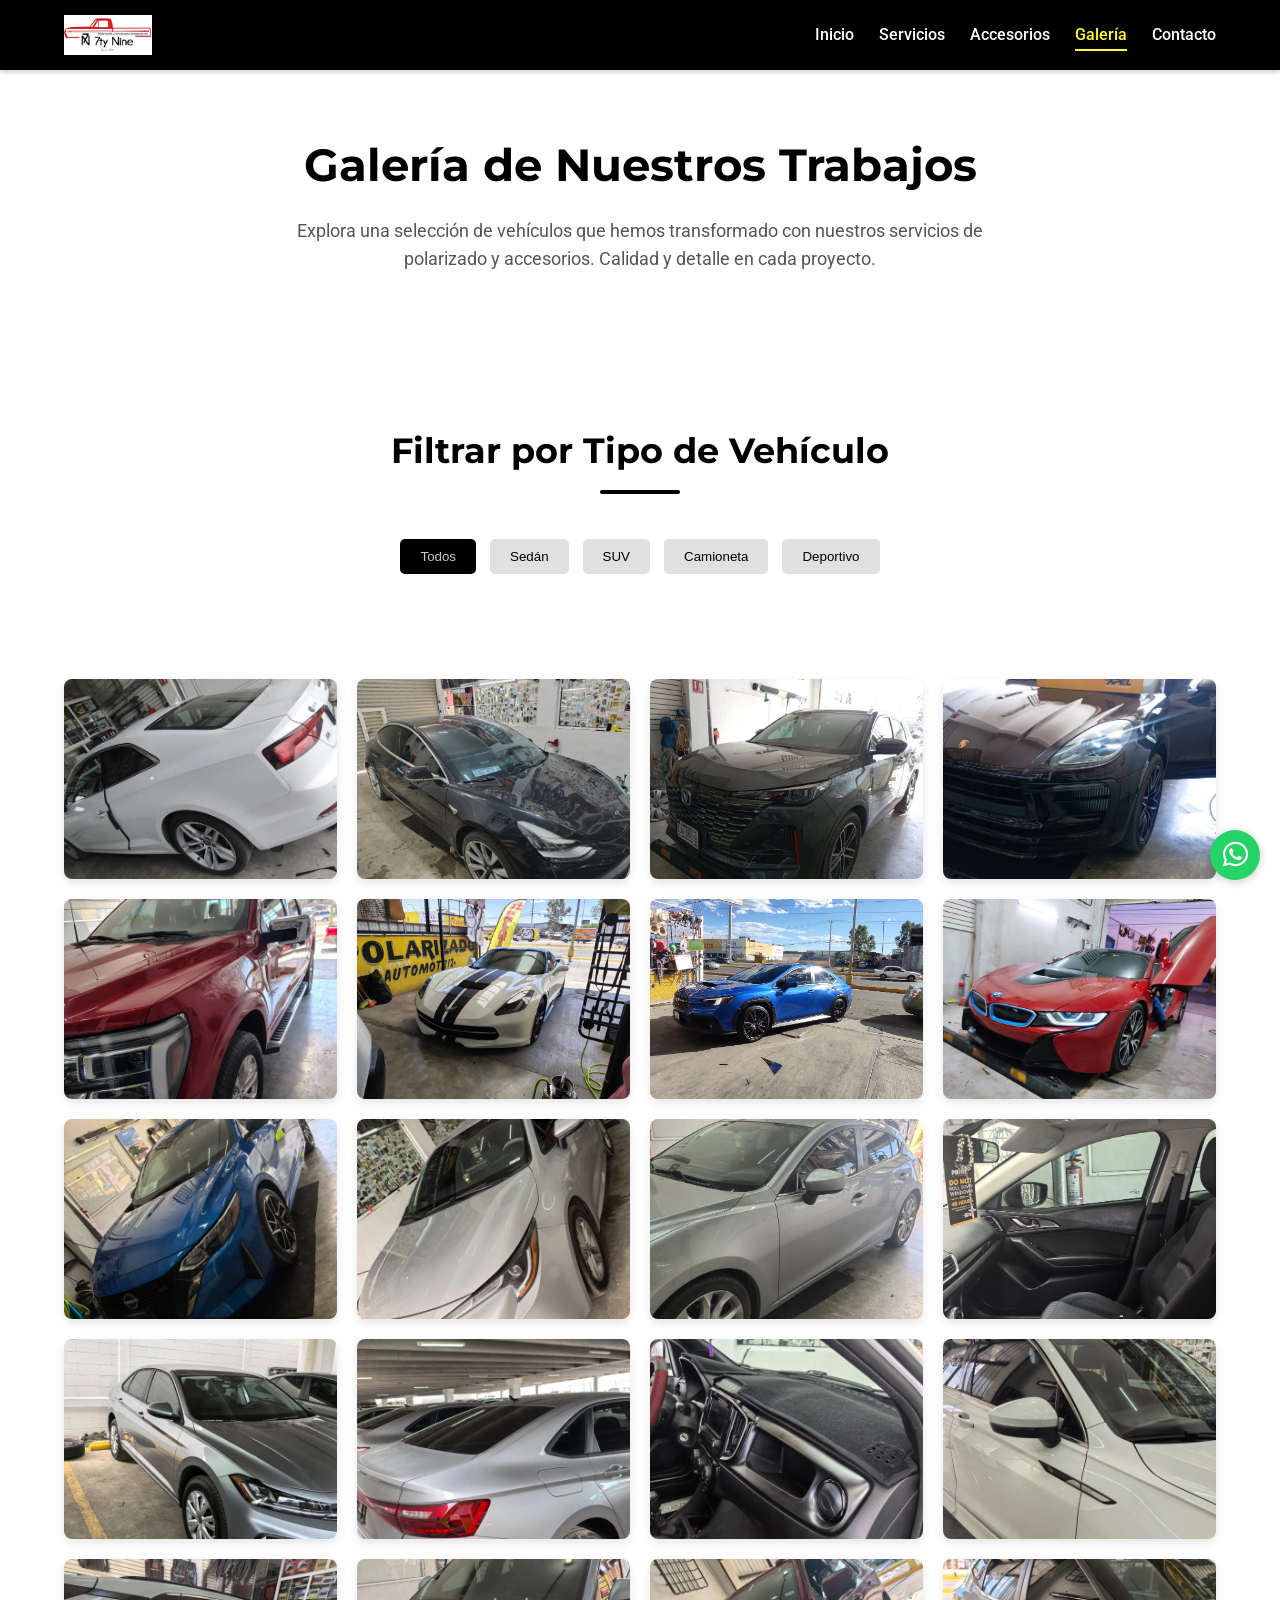
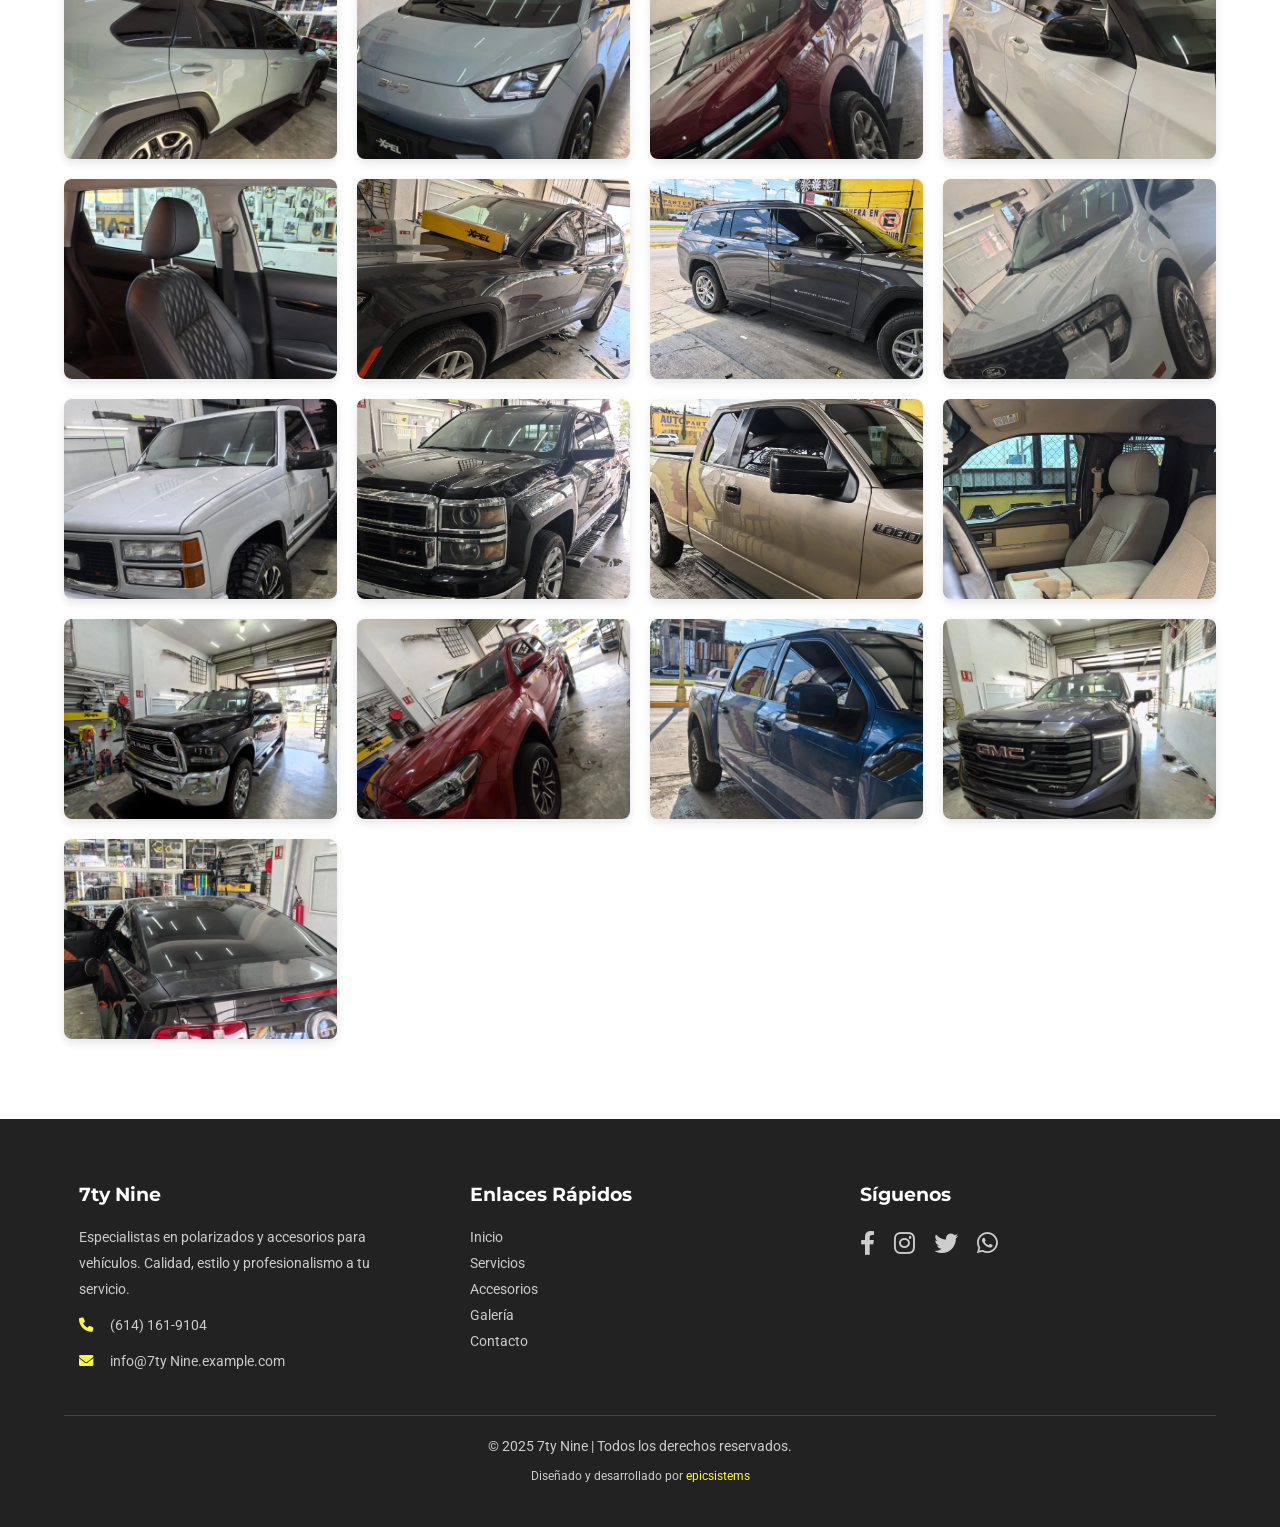
<file: galeria.html>
<!DOCTYPE html>
<html lang="es">
<head>
    <meta charset="UTF-8">
    <meta name="viewport" content="width=device-width, initial-scale=1.0">
    <meta name="description" content="Descubre nuestros servicios de galeria automotrices. Calidad y profesionalismo garantizado.">
    <meta property="og:image" content="images/logo-placeholder2.webp" />
    <title>Polarizados y Accesorios 7ty Nine - Galeria</title>
    <!-- Google Fonts -->
    <link href="https://fonts.googleapis.com/css2?family=Roboto:wght@400;700&family=Montserrat:wght@700&display=swap" rel="stylesheet">
    <!-- FontAwesome CDN -->
    <link rel="stylesheet" href="https://cdnjs.cloudflare.com/ajax/libs/font-awesome/6.0.0-beta3/css/all.min.css">
    <link rel="stylesheet" href="css/style.css">
    <link rel="icon" href="images/Favicon.png" type="image/png">
</head>
<body class="page-galeria">
    <header class="header-fixed">
    <nav class="navbar">
        <div class="container">
            <a href="index.html" class="navbar-logo"><img src="images/logo-placeholder2.jpg" alt="7ty Nine Logo"></a>
            <ul class="navbar-links">
                <li><a href="index.html" id="nav-index">Inicio</a></li>
                <li><a href="servicios.html" id="nav-servicios">Servicios</a></li>
                <li><a href="accesorios.html" id="nav-accesorios">Accesorios</a></li>
                <li><a href="galeria.html" id="nav-galeria" class="active">Galería</a></li>
                <li><a href="contacto.html" id="nav-contacto">Contacto</a></li>
            </ul>
            <div class="navbar-toggle">
                <i class="fas fa-bars"></i>
            </div>
        </div>
    </nav>
</header>
<main class="container page-galeria-content">
    <section id="galeria-intro" class="text-center section-padding">
        <h1>Galería de Nuestros Trabajos</h1>
        <p class="subtitle">Explora una selección de vehículos que hemos transformado con nuestros servicios de polarizado y accesorios. Calidad y detalle en cada proyecto.</p>
    </section>

    <section id="galeria-filtros" class="section-padding-top">
        <h2 class="section-title text-center">Filtrar por Tipo de Vehículo</h2>
        <div class="filtros-buttons text-center">
            <button class="btn btn-filter active" data-filter="all">Todos</button>
            <button class="btn btn-filter" data-filter="sedan">Sedán</button>
            <button class="btn btn-filter" data-filter="suv">SUV</button>
            <button class="btn btn-filter" data-filter="camioneta">Camioneta</button>
            <button class="btn btn-filter" data-filter="deportivo">Deportivo</button>
        </div>
    </section>

    <section id="galeria-grid-section" class="section-padding">
        <div class="galeria-grid">
            <!-- Sedanes -->
            <div class="galeria-item" data-category="sedan" data-large-src="images/gallery/sedan-polarizado1-large.webp" data-description="Polarizado cerámico en sedán color negro.">
                <img src="images/gallery/sedan-polarizado1-thumb.webp" alt="Sedán negro con polarizado cerámico">
                <div class="galeria-item-overlay"><i class="fas fa-search-plus"></i></div>
            </div>
            <div class="galeria-item" data-category="sedan" data-large-src="images/gallery/sedan-polarizado2-large.webp" data-description="Polarizado de seguridad en sedán gris.">
                <img src="images/gallery/sedan-polarizado2-thumb.webp" alt="Sedán gris con polarizado de seguridad">
                <div class="galeria-item-overlay"><i class="fas fa-search-plus"></i></div>
            </div>

            <!-- SUVs -->
            <div class="galeria-item" data-category="suv" data-large-src="images/gallery/suv-polarizado1-large.webp" data-description="SUV blanca con polarizado de control solar.">
                <img src="images/gallery/suv-polarizado1-thumb.webp" alt="SUV blanca con polarizado control solar">
                <div class="galeria-item-overlay"><i class="fas fa-search-plus"></i></div>
            </div>
            <div class="galeria-item" data-category="suv" data-large-src="images/gallery/suv-accesorios1-large.webp" data-description="SUV con luces exploradoras LED instaladas.">
                <img src="images/gallery/suv-accesorios1-thumb.webp" alt="SUV con luces exploradoras LED">
                <div class="galeria-item-overlay"><i class="fas fa-search-plus"></i></div>
            </div>

            <!-- Camionetas -->
            <div class="galeria-item" data-category="camioneta" data-large-src="images/gallery/camioneta-polarizado1-large.webp" data-description="Camioneta pickup con polarizado oscuro.">
                <img src="images/gallery/camioneta-polarizado1-thumb.webp" alt="Camioneta pickup con polarizado oscuro">
                <div class="galeria-item-overlay"><i class="fas fa-search-plus"></i></div>
            </div>

            <!-- Deportivos -->
            <div class="galeria-item" data-category="deportivo" data-large-src="images/gallery/deportivo-polarizado1-large.webp" data-description="Auto deportivo rojo con polarizado nanocarbono.">
                <img src="images/gallery/deportivo-polarizado1-thumb.webp" alt="Auto deportivo rojo con polarizado nanocarbono">
                <div class="galeria-item-overlay"><i class="fas fa-search-plus"></i></div>
            </div>
             <div class="galeria-item" data-category="sedan" data-large-src="images/gallery/sedan-polarizado3-large.webp" data-description="Detalle de polarizado en ventana de sedán.">
                <img src="images/gallery/sedan-polarizado3-thumb.webp" alt="Detalle polarizado ventana sedán">
                <div class="galeria-item-overlay"><i class="fas fa-search-plus"></i></div>
            </div>
             <div class="galeria-item" data-category="deportivo" data-large-src="images/gallery/suv-polarizado2-large.webp" data-description="deportivo familiar con polarizado para privacidad.">
                <img src="images/gallery/suv-polarizado2-thumb.webp" alt="SUV familiar con polarizado privacidad">
                <div class="galeria-item-overlay"><i class="fas fa-search-plus"></i></div>
            </div>

            <div class="galeria-item" data-category="sedan" data-large-src="images/gallery/2.webp" data-description="Nissan Sentra SR azul con polarizado de alta calidad.">
        <img src="images/gallery/2.webp" alt="Nissan Sentra SR azul con vidrios polarizados">
        <div class="galeria-item-overlay"><i class="fas fa-search-plus"></i></div>
    </div>
    <div class="galeria-item" data-category="sedan" data-large-src="images/gallery/3.webp" data-description="Polarizado de control solar en Toyota Corolla color plata.">
        <img src="images/gallery/3.webp" alt="Toyota Corolla plata con polarizado de control solar">
        <div class="galeria-item-overlay"><i class="fas fa-search-plus"></i></div>
    </div>
    <div class="galeria-item" data-category="sedan" data-large-src="images/gallery/10.webp" data-description="Mazda 3 color plata con polarizado premium.">
        <img src="images/gallery/10.webp" alt="Mazda 3 plata con polarizado de vidrios">
        <div class="galeria-item-overlay"><i class="fas fa-search-plus"></i></div>
    </div>
    <div class="galeria-item" data-category="sedan" data-large-src="images/gallery/9.webp" data-description="Vista interior de un Mazda 3 con polarizado para máxima privacidad.">
        <img src="images/gallery/9.webp" alt="Interior de Mazda 3 con polarizado oscuro">
        <div class="galeria-item-overlay"><i class="fas fa-search-plus"></i></div>
    </div>
    <div class="galeria-item" data-category="sedan" data-large-src="images/gallery/14-1.webp" data-description="Polarizado de seguridad en Volkswagen Jetta color plata.">
        <img src="images/gallery/14-1.webp" alt="Volkswagen Jetta plata estacionado en garage con polarizado">
        <div class="galeria-item-overlay"><i class="fas fa-search-plus"></i></div>
    </div>
    <div class="galeria-item" data-category="sedan" data-large-src="images/gallery/14.webp" data-description="Flotilla de sedanes VW con polarizado de agencia.">
        <img src="images/gallery/14.webp" alt="Varios autos Volkswagen Virtus en estacionamiento">
        <div class="galeria-item-overlay"><i class="fas fa-search-plus"></i></div>
    </div>
     <div class="galeria-item" data-category="sedan" data-large-src="images/gallery/19.webp" data-description="Instalación de cubretablero a la medida en Dodge Attitude.">
        <img src="images/gallery/19.webp" alt="Interior de un Dodge Attitude con cubretablero">
        <div class="galeria-item-overlay"><i class="fas fa-search-plus"></i></div>
    </div>

    <div class="galeria-item" data-category="suv" data-large-src="images/gallery/6.webp" data-description="Detalle de polarizado en espejo de VW Tiguan blanca.">
        <img src="images/gallery/6.webp" alt="SUV Volkswagen Tiguan blanca con polarizado en ventanillas">
        <div class="galeria-item-overlay"><i class="fas fa-search-plus"></i></div>
    </div>
    <div class="galeria-item" data-category="suv" data-large-src="images/gallery/16.webp" data-description="Polarizado para privacidad en Toyota RAV4.">
        <img src="images/gallery/16.webp" alt="Toyota RAV4 color verde claro con vidrios polarizados">
        <div class="galeria-item-overlay"><i class="fas fa-search-plus"></i></div>
    </div>
    <div class="galeria-item" data-category="suv" data-large-src="images/gallery/18.webp" data-description="Polarizado en vehículo eléctrico BYD con película XPEL.">
        <img src="images/gallery/18.webp" alt="Auto eléctrico BYD azul claro con polarizado frontal">
        <div class="galeria-item-overlay"><i class="fas fa-search-plus"></i></div>
    </div>
    <div class="galeria-item" data-category="suv" data-large-src="images/gallery/21.webp" data-description="Polarizado de control solar en Chevrolet Tahoe.">
        <img src="images/gallery/21.webp" alt="Chevrolet Tahoe color vino con polarizado cerámico">
        <div class="galeria-item-overlay"><i class="fas fa-search-plus"></i></div>
    </div>
    <div class="galeria-item" data-category="suv" data-large-src="images/gallery/22-1.webp" data-description="Kia Seltos blanca con polarizado y rack de techo Haul Master.">
        <img src="images/gallery/22-1.webp" alt="Kia Seltos blanca con canastilla de techo y vidrios oscuros">
        <div class="galeria-item-overlay"><i class="fas fa-search-plus"></i></div>
    </div>
    <div class="galeria-item" data-category="suv" data-large-src="images/gallery/21-1.webp" data-description="Detalle de interiores con asientos de piel personalizados en Kia Seltos.">
        <img src="images/gallery/21-1.webp" alt="Asientos de piel con costuras en rombos para Kia Seltos">
        <div class="galeria-item-overlay"><i class="fas fa-search-plus"></i></div>
    </div>
    <div class="galeria-item" data-category="suv" data-large-src="images/gallery/24-1.webp" data-description="Proceso de instalación de polarizado XPEL en Jeep Grand Cherokee.">
        <img src="images/gallery/24-1.webp" alt="Jeep Grand Cherokee gris oscuro durante instalación de polarizado">
        <div class="galeria-item-overlay"><i class="fas fa-search-plus"></i></div>
    </div>
     <div class="galeria-item" data-category="suv" data-large-src="images/gallery/24.webp" data-description="Jeep Grand Cherokee con polarizado terminado, vista exterior.">
        <img src="images/gallery/24.webp" alt="Jeep Grand Cherokee gris con vidrios polarizados afuera del taller">
        <div class="galeria-item-overlay"><i class="fas fa-search-plus"></i></div>
    </div>

    <div class="galeria-item" data-category="camioneta" data-large-src="images/gallery/1.webp" data-description="Polarizado instalado en camioneta Ford Maverick blanca.">
        <img src="images/gallery/1.webp" alt="Ford Maverick blanca de frente con puerta abierta en taller">
        <div class="galeria-item-overlay"><i class="fas fa-search-plus"></i></div>
    </div>
    <div class="galeria-item" data-category="camioneta" data-large-src="images/gallery/5.webp" data-description="Restauración y polarizado en camioneta GMC Sierra clásica.">
        <img src="images/gallery/5.webp" alt="Camioneta clásica GMC Sierra plata con rines deportivos">
        <div class="galeria-item-overlay"><i class="fas fa-search-plus"></i></div>
    </div>
    <div class="galeria-item" data-category="camioneta" data-large-src="images/gallery/8.webp" data-description="Polarizado cerámico en Chevrolet Silverado negra.">
        <img src="images/gallery/8.webp" alt="Chevrolet Silverado negra con acabados cromados y polarizado">
        <div class="galeria-item-overlay"><i class="fas fa-search-plus"></i></div>
    </div>
    <div class="galeria-item" data-category="camioneta" data-large-src="images/gallery/12.webp" data-description="Polarizado en Ford Lobo, vista exterior.">
        <img src="images/gallery/12.webp" alt="Camioneta Ford Lobo dorada con vidrios polarizados">
        <div class="galeria-item-overlay"><i class="fas fa-search-plus"></i></div>
    </div>
    <div class="galeria-item" data-category="camioneta" data-large-src="images/gallery/11.webp" data-description="Vista interior y privacidad del polarizado en Ford Lobo.">
        <img src="images/gallery/11.webp" alt="Interior de tela de una Ford Lobo">
        <div class="galeria-item-overlay"><i class="fas fa-search-plus"></i></div>
    </div>
    <div class="galeria-item" data-category="camioneta" data-large-src="images/gallery/13-1.webp" data-description="Instalación de polarizado oscuro en Ram 2500 Heavy Duty.">
        <img src="images/gallery/13-1.webp" alt="Camioneta Ram 2500 negra de frente en el taller">
        <div class="galeria-item-overlay"><i class="fas fa-search-plus"></i></div>
    </div>
    <div class="galeria-item" data-category="camioneta" data-large-src="images/gallery/15.webp" data-description="Toyota Tacoma TRD roja con polarizado cerámico.">
        <img src="images/gallery/15.webp" alt="Toyota Tacoma roja deportiva con polarizado oscuro">
        <div class="galeria-item-overlay"><i class="fas fa-search-plus"></i></div>
    </div>
    <div class="galeria-item" data-category="camioneta" data-large-src="images/gallery/17.webp" data-description="Polarizado de alto rendimiento en Ford Raptor azul.">
        <img src="images/gallery/17.webp" alt="Ford Raptor azul de alto rendimiento con vidrios polarizados">
        <div class="galeria-item-overlay"><i class="fas fa-search-plus"></i></div>
    </div>
    <div class="galeria-item" data-category="camioneta" data-large-src="images/gallery/20-1.webp" data-description="GMC Sierra AT4 con polarizado nanocerámico.">
        <img src="images/gallery/20-1.webp" alt="GMC Sierra AT4 color gris oscuro de frente con logo rojo">
        <div class="galeria-item-overlay"><i class="fas fa-search-plus"></i></div>
    </div>

    <div class="galeria-item" data-category="deportivo" data-large-src="images/gallery/4.webp" data-description="Aplicación de película de seguridad en Ford Mustang GT negro.">
        <img src="images/gallery/4.webp" alt="Ford Mustang GT negro con vidrios polarizados en el taller">
        <div class="galeria-item-overlay"><i class="fas fa-search-plus"></i></div>
    </div>
        </div>

    </section>

    <!-- Modal para la Galería -->
    <div id="galeriaModal" class="modal">
        <span class="modal-close">&times;</span>
        <img class="modal-content" id="modalImage">
    </div>
</main>
    <footer>
    <div class="container">
        <div class="footer-content">
            <div class="footer-section about">
                <h3 class="logo-text">7ty Nine</h3>
                <p>
                    Especialistas en polarizados y accesorios para vehículos. Calidad, estilo y profesionalismo a tu servicio.
                </p>
                <div class="contact">
                    <span><i class="fas fa-phone"></i> &nbsp; (614) 161-9104</span>
                    <span><i class="fas fa-envelope"></i> &nbsp; info@7ty Nine.example.com</span>
                </div>
            </div>
            <div class="footer-section links">
                <h3>Enlaces Rápidos</h3>
                <ul>
                    <li><a href="index.html">Inicio</a></li>
                    <li><a href="servicios.html">Servicios</a></li>
                    <li><a href="accesorios.html">Accesorios</a></li>
                    <li><a href="galeria.html">Galería</a></li>
                    <li><a href="contacto.html">Contacto</a></li>
                    <!-- Puedes añadir más enlaces como "Política de Privacidad" aquí -->
                </ul>
            </div>
            <div class="footer-section social">
                <h3>Síguenos</h3>
                <a href="#" aria-label="Facebook"><i class="fab fa-facebook-f"></i></a>
                <a href="#" aria-label="Instagram"><i class="fab fa-instagram"></i></a>
                <a href="#" aria-label="Twitter"><i class="fab fa-twitter"></i></a>
                <a href="https://wa.me/6141619104" target="_blank" aria-label="WhatsApp"><i class="fab fa-whatsapp"></i></a>
            </div>
        </div>
        <div class="footer-bottom">
            &copy; 2025 7ty Nine | Todos los derechos reservados.
            <div class="footer-epicsistems">Diseñado y desarrollado por <a href="https://epicsistems.com/" target="_blank">epicsistems</a></div>
        </div>
    </div>
</footer>
<a href="#" id="go-top-btn" title="Ir arriba">
    <i class="fas fa-arrow-up"></i>
</a>
<a href="https://wa.me/6141619104" id="whatsapp-btn" target="_blank" title="Contáctanos por WhatsApp">
    <i class="fab fa-whatsapp"></i>
</a>
    <script src="js/main.js"></script>
</body>
</html>
</file>
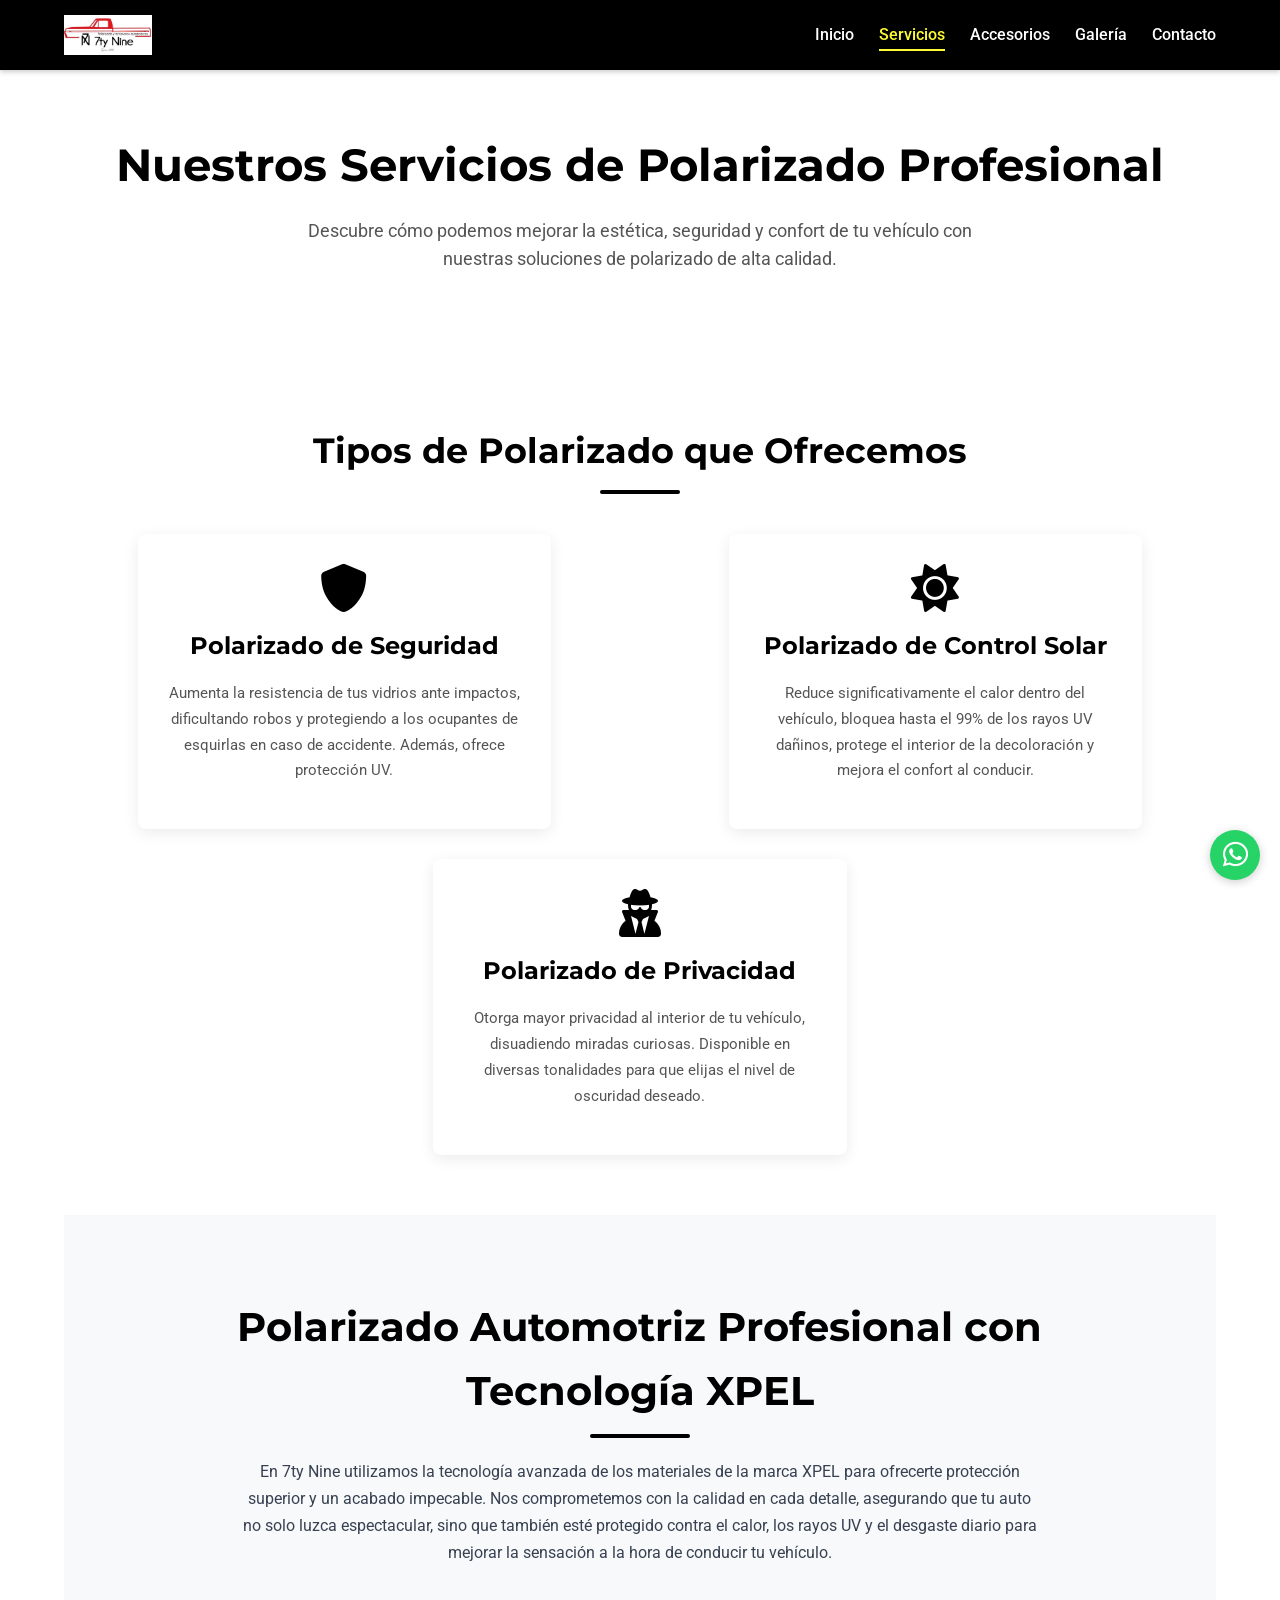
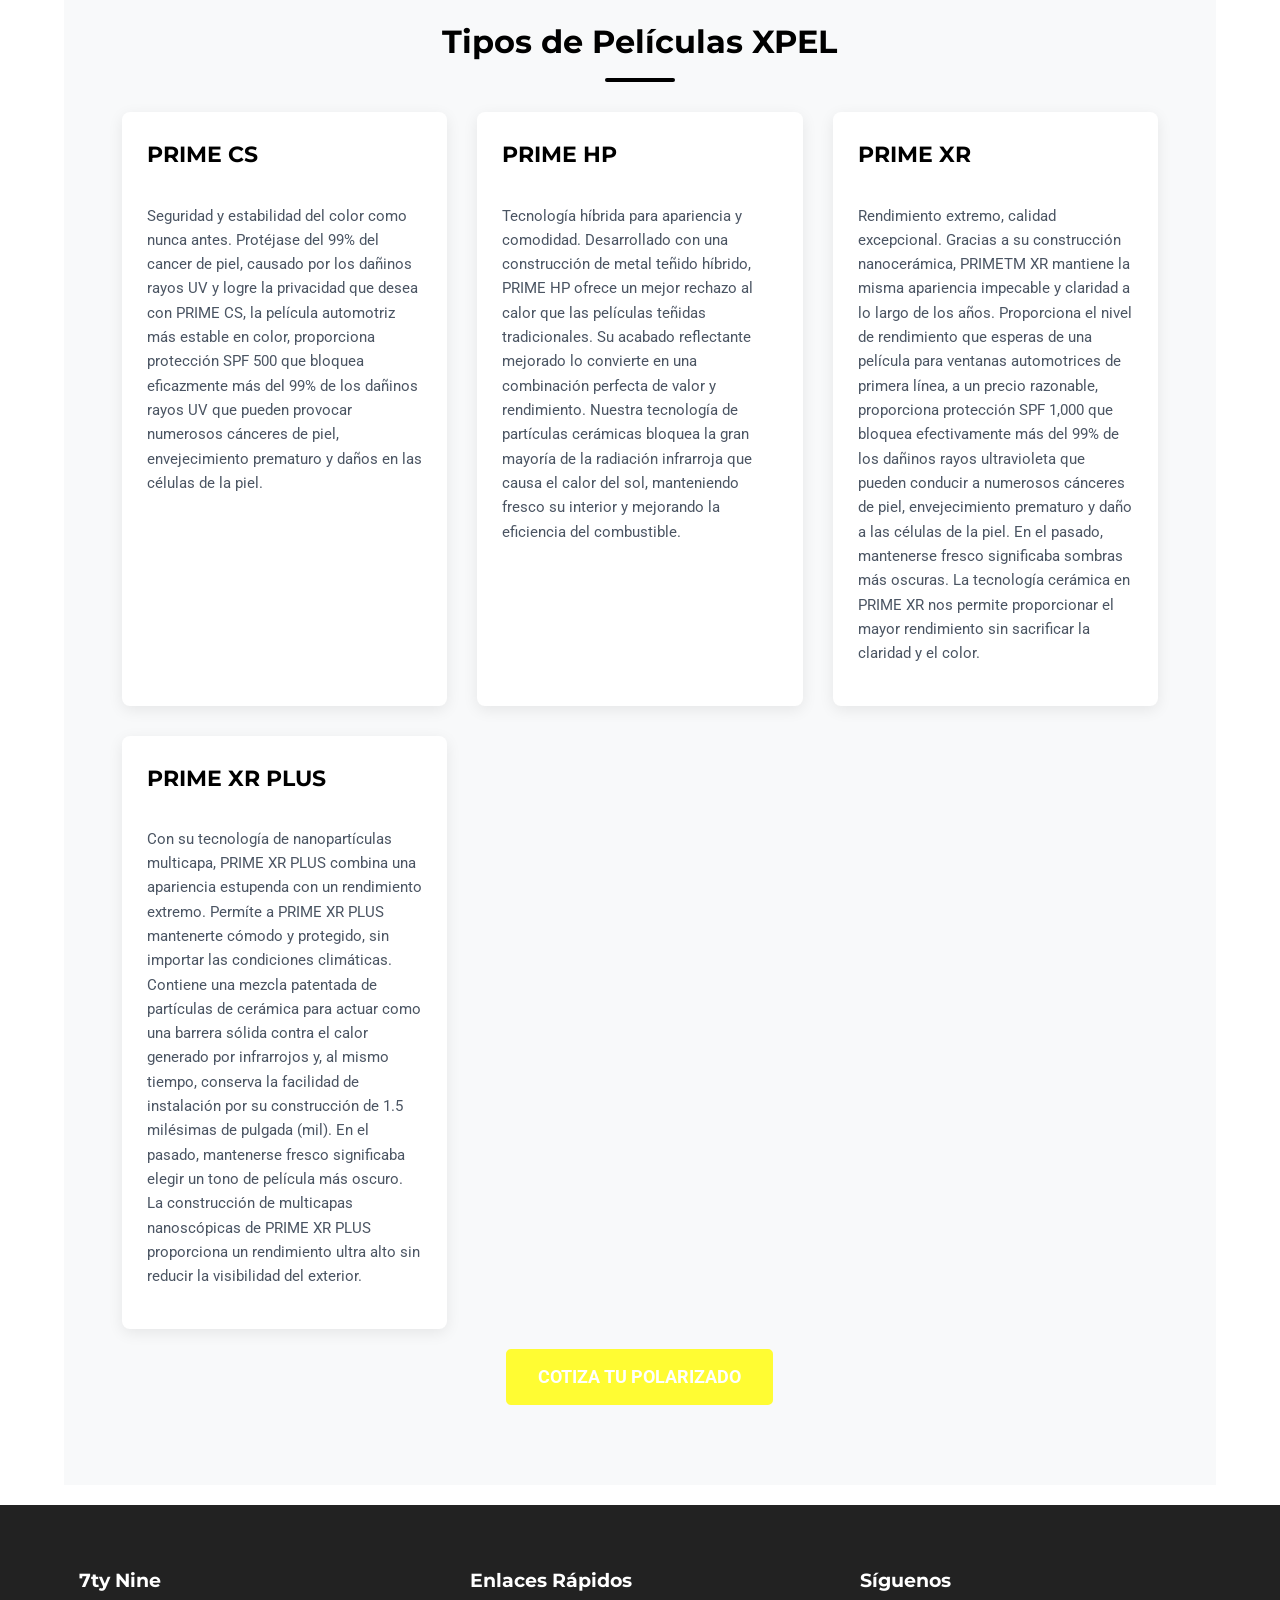
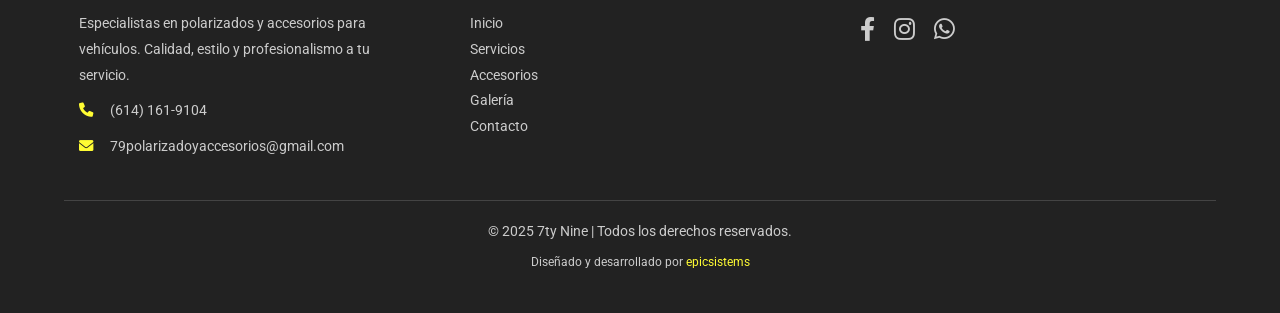
<file: servicios.html>
<!DOCTYPE html>
<html lang="es">
<head>
    <meta charset="UTF-8">
    <meta name="viewport" content="width=device-width, initial-scale=1.0">
    <meta name="description" content="Descubre nuestros servicios de servicios automotrices. Calidad y profesionalismo garantizado.">
    <meta property="og:image" content="images/logo-placeholder2.jpg" />
    <title>Polarizados y Accesorios 7ty Nine - Servicios</title>
    <!-- Google Fonts -->
    <link href="https://fonts.googleapis.com/css2?family=Roboto:wght@400;700&family=Montserrat:wght@700&display=swap" rel="stylesheet">
    <!-- FontAwesome CDN -->
    <link rel="stylesheet" href="https://cdnjs.cloudflare.com/ajax/libs/font-awesome/6.0.0-beta3/css/all.min.css">
    <link rel="stylesheet" href="css/style.css">
    <link rel="icon" href="images/Favicon.png" type="image/png">
</head>
<body class="page-servicios">
    <header class="header-fixed">
    <nav class="navbar">
        <div class="container">
            <a href="index.html" class="navbar-logo"><img src="images/logo-placeholder2.jpg" alt="7ty Nine Logo"></a>
            <ul class="navbar-links">
                <li><a href="index.html" id="nav-index">Inicio</a></li>
                <li><a href="servicios.html" id="nav-servicios" class="active">Servicios</a></li>
                <li><a href="accesorios.html" id="nav-accesorios">Accesorios</a></li>
                <li><a href="galeria.html" id="nav-galeria">Galería</a></li>
                <li><a href="contacto.html" id="nav-contacto">Contacto</a></li>
            </ul>
            <div class="navbar-toggle">
                <i class="fas fa-bars"></i>
            </div>
        </div>
    </nav>
</header>
<main class="container page-servicios-content">
    <section id="servicios-intro" class="text-center section-padding">
        <h1>Nuestros Servicios de Polarizado Profesional</h1>
        <p class="subtitle">Descubre cómo podemos mejorar la estética, seguridad y confort de tu vehículo con nuestras soluciones de polarizado de alta calidad.</p>
    </section>

    <section id="tipos-polarizado" class="section-padding">
        <h2 class="section-title text-center">Tipos de Polarizado que Ofrecemos</h2>
        <div class="tipos-polarizado-container">
            <article class="tipo-polarizado-item">
                <i class="fas fa-shield-alt fa-3x accent-icon"></i>
                <h3>Polarizado de Seguridad</h3>
                <p>Aumenta la resistencia de tus vidrios ante impactos, dificultando robos y protegiendo a los ocupantes de esquirlas en caso de accidente. Además, ofrece protección UV.</p>
            </article>
            <article class="tipo-polarizado-item">
                <i class="fas fa-sun fa-3x accent-icon"></i>
                <h3>Polarizado de Control Solar</h3>
                <p>Reduce significativamente el calor dentro del vehículo, bloquea hasta el 99% de los rayos UV dañinos, protege el interior de la decoloración y mejora el confort al conducir.</p>
            </article>
            <article class="tipo-polarizado-item">
                <i class="fas fa-user-secret fa-3x accent-icon"></i>
                <h3>Polarizado de Privacidad</h3>
                <p>Otorga mayor privacidad al interior de tu vehículo, disuadiendo miradas curiosas. Disponible en diversas tonalidades para que elijas el nivel de oscuridad deseado.</p>
            </article>
        </div>
    </section>

    <section id="polarizado-xpel" class="section-padding bg-light">
        <div class="container">
            <h2 class="section-title text-center xpel-title">Polarizado Automotriz Profesional con Tecnología XPEL</h2>
            <div class="xpel-description text-center">
                <p>En 7ty Nine utilizamos la tecnología avanzada de los materiales de la marca XPEL para ofrecerte protección superior y un acabado impecable. Nos comprometemos con la calidad en cada detalle, asegurando que tu auto no solo luzca espectacular, sino que también esté protegido contra el calor, los rayos UV y el desgaste diario para mejorar la sensación a la hora de conducir tu vehículo.</p>
            </div>

            <h3 class="section-title text-center xpel-cards-title">Tipos de Películas XPEL</h3>
            <div class="xpel-cards-container">
                <!-- PRIME CS -->
                <article class="xpel-card">
                    <h4 class="xpel-card-title">PRIME CS</h4>
                    <p class="xpel-card-description">Seguridad y estabilidad del color como nunca antes. Protéjase del 99% del cancer de piel, causado por los dañinos rayos UV y logre la privacidad que desea con PRIME CS, la película automotriz más estable en color, proporciona protección SPF 500 que bloquea eficazmente más del 99% de los dañinos rayos UV que pueden provocar numerosos cánceres de piel, envejecimiento prematuro y daños en las células de la piel.</p>
                </article>

                <!-- PRIME HP -->
                <article class="xpel-card">
                    <h4 class="xpel-card-title">PRIME HP</h4>
                    <p class="xpel-card-description">Tecnología híbrida para apariencia y comodidad. Desarrollado con una construcción de metal teñido híbrido, PRIME HP ofrece un mejor rechazo al calor que las películas teñidas tradicionales. Su acabado reflectante mejorado lo convierte en una combinación perfecta de valor y rendimiento. Nuestra tecnología de partículas cerámicas bloquea la gran mayoría de la radiación infrarroja que causa el calor del sol, manteniendo fresco su interior y mejorando la eficiencia del combustible.</p>
                </article>

                <!-- PRIME XR -->
                <article class="xpel-card">
                    <h4 class="xpel-card-title">PRIME XR</h4>
                    <p class="xpel-card-description">Rendimiento extremo, calidad excepcional. Gracias a su construcción nanocerámica, PRIMETM XR mantiene la misma apariencia impecable y claridad a lo largo de los años. Proporciona el nivel de rendimiento que esperas de una película para ventanas automotrices de primera línea, a un precio razonable, proporciona protección SPF 1,000 que bloquea efectivamente más del 99% de los dañinos rayos ultravioleta que pueden conducir a numerosos cánceres de piel, envejecimiento prematuro y daño a las células de la piel. En el pasado, mantenerse fresco significaba sombras más oscuras. La tecnología cerámica en PRIME XR nos permite proporcionar el mayor rendimiento sin sacrificar la claridad y el color.</p>
                </article>

                <!-- PRIME XR PLUS -->
                <article class="xpel-card">
                    <h4 class="xpel-card-title">PRIME XR PLUS</h4>
                    <p class="xpel-card-description">Con su tecnología de nanopartículas multicapa, PRIME XR PLUS combina una apariencia estupenda con un rendimiento extremo. Permíte a PRIME XR PLUS mantenerte cómodo y protegido, sin importar las condiciones climáticas. Contiene una mezcla patentada de partículas de cerámica para actuar como una barrera sólida contra el calor generado por infrarrojos y, al mismo tiempo, conserva la facilidad de instalación por su construcción de 1.5 milésimas de pulgada (mil). En el pasado, mantenerse fresco significaba elegir un tono de película más oscuro. La construcción de multicapas nanoscópicas de PRIME XR PLUS proporciona un rendimiento ultra alto sin reducir la visibilidad del exterior.</p>
                </article>
            </div>
            <div class="text-center mt-12">
                <a href="contacto.html" class="btn btn-primary btn-lg xpel-cta-button">Cotiza tu polarizado</a>
            </div>
        </div>
    </section>

</main>
    <footer>
    <div class="container">
        <div class="footer-content">
            <div class="footer-section about">
                <h3 class="logo-text">7ty Nine</h3>
                <p>
                    Especialistas en polarizados y accesorios para vehículos. Calidad, estilo y profesionalismo a tu servicio.
                </p>
                <div class="contact">
                    <span><i class="fas fa-phone"></i> &nbsp; (614) 161-9104</span>
                    <span><i class="fas fa-envelope"></i> &nbsp; 79polarizadoyaccesorios@gmail.com</span>
                </div>
            </div>
            <div class="footer-section links">
                <h3>Enlaces Rápidos</h3>
                <ul>
                    <li><a href="index.html">Inicio</a></li>
                    <li><a href="servicios.html">Servicios</a></li>
                    <li><a href="accesorios.html">Accesorios</a></li>
                    <li><a href="galeria.html">Galería</a></li>
                    <li><a href="contacto.html">Contacto</a></li>
                    <!-- Puedes añadir más enlaces como "Política de Privacidad" aquí -->
                </ul>
            </div>
            <div class="footer-section social">
                <h3>Síguenos</h3>
                <a href="https://www.facebook.com/share/1FtdK8ucGC/" target="_blank" aria-label="Facebook"><i class="fab fa-facebook-f"></i></a>
                <a href="https://www.instagram.com/7ty_nine_cuu?igsh=bzlnY3FhNGQzbDVn" target="_blank" aria-label="Instagram"><i class="fab fa-instagram"></i></a>
                <a href="https://wa.me/6141619104" target="_blank" aria-label="WhatsApp"><i class="fab fa-whatsapp"></i></a>
            </div>
        </div>
        <div class="footer-bottom">
            &copy; 2025 7ty Nine | Todos los derechos reservados.
            <div class="footer-epicsistems">Diseñado y desarrollado por <a href="https://epicsistems.com/" target="_blank">epicsistems</a></div>
        </div>
    </div>
</footer>
<a href="#" id="go-top-btn" title="Ir arriba">
    <i class="fas fa-arrow-up"></i>
</a>
<a href="https://wa.me/6141619104" id="whatsapp-btn" target="_blank" title="Contáctanos por WhatsApp">
    <i class="fab fa-whatsapp"></i>
</a>
    <script src="js/main.js"></script>
</body>
</html>
</file>
<file: css/style.css>
/* Estilos Globales */
:root {
    --primary-color: #000000; /* Negro, usado para fondos oscuros como header/footer y texto principal */
    --secondary-color: #ffffff; /* Blanco, usado para fondos de secciones claras */
    --accent-color: #fffc33; /* Rojo intenso, para botones, enlaces, acentos visuales */
    --text-color-dark: #000000; /* Negro, para texto sobre fondos claros */
    --text-color-light: #ffffff; /* Blanco, para texto sobre fondos oscuros */
    --grey-light: #c8c8c8; /* Gris claro, para bordes, contornos, detalles suaves */
    --red-dark: #edcb07; /* Rojo oscuro, para sombras del rojo o acentos secundarios */
    --font-primary: 'Roboto', sans-serif;
    --font-secondary: 'Montserrat', sans-serif;
}

html {
    scroll-behavior: smooth; /* Habilita scroll suave para anclas # y para el JS de go-top */
}

body {
    font-family: var(--font-primary);
    margin: 0;
    padding: 0;
    background-color: var(--secondary-color);
    color: var(--text-color-dark);
    line-height: 1.6;
}

h1, h2, h3, h4, h5, h6 {
    font-family: var(--font-secondary);
    margin-top: 0;
}

a {
    text-decoration: none;
    color: var(--accent-color);
}

img {
    max-width: 100%;
    height: auto;
    display: block;
}

.container {
    width: 90%;
    max-width: 1200px;
    margin: 0 auto;
    padding: 20px 0;
}

/* Placeholder para futuras secciones */
header, footer {
    padding: 20px 0;
    background-color: var(--primary-color);
    color: var(--text-color-light);
}

/* Estilos del Header y Navbar */
header {
    background-color: var(--primary-color); /* Fondo por defecto para navbar fijo */
    color: var(--text-color-light);
    padding: 0; /* Quitamos padding para que el navbar ocupe todo */
    position: relative;
    z-index: 1000; /* Asegura que el navbar esté al frente */
}

header.header-transparent {
    background-color: transparent;
    position: absolute; /* Para que se superponga al contenido hero */
    width: 100%;
    top: 0;
    left: 0;
}

header.header-fixed.scrolled, /* Para index cuando se hace scroll */
header.header-fixed { /* Para otras páginas */
    background-color: var(--primary-color);
    position: fixed;
    width: 100%;
    top: 0;
    left: 0;
    box-shadow: 0 2px 5px rgba(0,0,0,0.2);
    animation: slideDown 0.5s ease-out;
}

@keyframes slideDown {
    from {
        transform: translateY(-100%);
    }
    to {
        transform: translateY(0);
    }
}

/* Estilos para la sección de Comparación de Polarizado (index.html) */
#polarizado-comparacion {
    /* section-padding ya gestiona el padding vertical */
    /* El .container interno gestiona el ancho y centrado del contenido textual */
}

.comparison-slider-container {
    position: relative;
    max-width: 800px; /* Ancho máximo del comparador */
    margin: 30px auto 0; /* Margen superior para separarlo del subtítulo, y centrado */
    overflow: hidden; /* Para que el clip-path funcione bien y no se desborde */
    border-radius: 8px; /* Bordes redondeados para el contenedor */
    box-shadow: 0 5px 15px rgba(0,0,0,0.1); /* Sombra sutil */
}

.comparison-image-container {
    position: relative;
    width: 100%;
    /* Usaremos la proporción de la imagen 'después' (1470x650) que es ~2.26:1 */
    /* O una estándar como 16:9 (1.77) o 2:1. Probemos con 2:1 para un look panorámico. */
    aspect-ratio: 2 / 1; /* Ajustar según el contenido visual de las imágenes */
    overflow: hidden; /* Esencial por si las imágenes tienen aspect ratios diferentes */
    background-color: #e0e0e0; /* Color de fondo mientras cargan las imágenes */
}

.comparison-image {
    position: absolute;
    top: 0;
    left: 0;
    width: 100%;
    height: 100%;
    object-fit: cover; /* Cubre el contenedor, puede recortar la imagen */
    object-position: center; /* Centra la imagen dentro del contenedor */
    user-select: none; /* Evitar selección de imagen al arrastrar */
    -webkit-user-select: none; /* Safari */
    -moz-user-select: none; /* Firefox */
    -ms-user-select: none; /* IE */
}

.image-after {
    /* Inicialmente, la imagen 'after' (derecha) se muestra desde el 50% hasta el 100% del ancho */
    clip-path: polygon(50% 0, 100% 0, 100% 100%, 50% 100%);
}

.comparison-slider {
    position: absolute;
    top: 0;
    left: 0;
    width: 100%; /* Ocupa todo el contenedor de imágenes */
    height: 100%;
    opacity: 0; /* Hacemos el input range invisible */
    cursor: ew-resize; /* Cursor para indicar deslizamiento horizontal */
    z-index: 10; /* Encima de las imágenes para capturar eventos */
    margin: 0;
    padding: 0;
}

/* Divisor visual (opcional pero recomendado para guiar al usuario) */
.comparison-image-container::before {
    content: "";
    position: absolute;
    top: 0;
    left: var(--slider-position, 50%); /* Posición controlada por JS, fallback a 50% */
    width: 4px; /* Ancho del divisor */
    height: 100%;
    background-color: var(--accent-color); /* Color de acento del sitio */
    z-index: 5; /* Entre las imágenes y el slider invisible */
    transform: translateX(-50%); /* Centra la línea respecto a su 'left' */
    pointer-events: none; /* Para que no interfiera con el input range */
    box-shadow: 0 0 5px rgba(0,0,0,0.3); /* Sombra sutil para el divisor */
}

/* Estilos para el "thumb" del input range si quisiéramos personalizarlo (más complejo y dependiente del navegador) */
/* Por ahora, el input es invisible, así que no es necesario. */

/* Responsividad para el comparador */
@media (max-width: 992px) {
    .comparison-slider-container {
        max-width: 600px; /* Reducir un poco el ancho en tablets */
    }
}

@media (max-width: 768px) {
    .comparison-slider-container {
        max-width: 100%; /* Ocupar más ancho disponible en móviles */
        margin-left: 15px; /* Pequeño margen si no está dentro de un .container propio */
        margin-right: 15px;
        border-radius: 6px;
    }
     #polarizado-comparacion .subtitle { /* Asegurar que el subtítulo también se ajuste */
        padding-left: 15px;
        padding-right: 15px;
    }
}

@media (max-width: 480px) {
    .comparison-image-container {
        aspect-ratio: 16 / 9; /* Podría ser mejor una proporción más alta en móviles */
    }
    .comparison-image-container::before { /* Divisor un poco más delgado en móviles */
        width: 3px;
    }
}



.navbar .container {
    display: flex;
    justify-content: space-between;
    align-items: center;
    padding: 15px 20px; /* Padding interno del navbar */
}

.navbar-logo {
    font-family: var(--font-secondary);
    /* font-size: 1.8em; */ /* Removido o ajustado para el logo img */
    font-weight: bold;
    color: var(--text-color-light); /* Esto aplicaría al 'alt' text si la imagen no carga */
}

.navbar-links {
    list-style: none;
    margin: 0;
    padding: 0;
    display: flex;
}

.navbar-links li {
    margin-left: 25px;
}

.navbar-links a {
    color: var(--text-color-light);
    font-weight: 500;
    padding: 5px 0;
    position: relative;
    transition: color 0.3s ease;
}

.navbar-links a::after {
    content: '';
    position: absolute;
    bottom: -2px;
    left: 0;
    width: 0;
    height: 2px;
    background-color: var(--accent-color);
    transition: width 0.3s ease;
}

.navbar-links a:hover,
.navbar-links a.active {
    color: var(--accent-color);
}

.navbar-links a:hover::after,
.navbar-links a.active::after {
    width: 100%;
}

.navbar-toggle {
    display: none; /* Oculto en desktop */
    color: var(--text-color-light);
    font-size: 1.5em;
    cursor: pointer;
}

/* Estilos del Footer */
footer {
    background-color: #222; /* Un poco más claro que el header para diferenciar */
    color: #ccc;
    padding: 40px 0 20px;
    margin-top: auto; /* Empuja el footer al final si el contenido es corto */
}

.footer-content {
    display: flex;
    flex-wrap: wrap;
    justify-content: space-between;
    gap: 20px;
    margin-bottom: 30px;
}

.footer-section {
    flex: 1;
    min-width: 250px; /* Para que se ajusten bien en mobile */
    padding: 0 15px;
}

.footer-section h3 {
    font-family: var(--font-secondary);
    color: var(--text-color-light);
    margin-bottom: 15px;
    font-size: 1.2em;
}

.footer-section p,
.footer-section ul,
.footer-section .contact span {
    font-size: 0.9em;
    margin-bottom: 10px;
    line-height: 1.8;
}

.footer-section ul {
    list-style: none;
    padding: 0;
}

.footer-section ul li a {
    color: #ccc;
    transition: color 0.3s ease;
}

.footer-section ul li a:hover {
    color: var(--accent-color);
}

.footer-section .contact span {
    display: block;
}

.footer-section .contact i {
    margin-right: 8px;
    color: var(--accent-color);
}

.footer-section.social a {
    color: #ccc;
    margin-right: 15px;
    font-size: 1.5em;
    transition: color 0.3s ease;
}

.footer-section.social a:hover {
    color: var(--accent-color);
}

.footer-bottom {
    text-align: center;
    padding-top: 20px;
    border-top: 1px solid #444;
    font-size: 0.85em;
}

.footer-epicsistems {
    margin-top: 10px;
    font-size: 0.9em;
    text-align: center; /* Centra el texto */
}

.footer-epicsistems a {
    color: var(--accent-color); /* Usa el color de acento para el enlace */
    text-decoration: none;
}

.footer-epicsistems a:hover {
    text-decoration: underline; /* Subraya al pasar el mouse */
}

/* Adaptación para main content cuando el header es fijo */
body.page-servicios main,
body.page-accesorios main,
body.page-galeria main,
body.page-contacto main {
    padding-top: 70px; /* Altura aproximada del navbar fijo, ajustar si es necesario */
}


/* Media Queries para Navbar responsivo */
@media (max-width: 768px) {
    .navbar .container {
        padding: 15px; /* Menos padding en mobile */
    }
    .navbar-links {
        display: none; /* Ocultar links por defecto */
        flex-direction: column;
        width: 100%;
        position: absolute;
        top: 60px; /* Ajustar según altura del navbar */
        left: 0;
        background-color: var(--primary-color);
        padding: 10px 0;
        box-shadow: 0 2px 5px rgba(0,0,0,0.2);
    }

    .navbar-links.active {
        display: flex; /* Mostrar cuando está activo (click en toggle) */
    }

    .navbar-links li {
        margin: 0;
        text-align: center;
    }

    .navbar-links a {
        padding: 12px 15px;
        display: block;
        width: 100%;
    }
    .navbar-links a::after { /* Ocultar subrayado en mobile o ajustar */
      display: none;
    }
    .navbar-links a:hover,
    .navbar-links a.active {
      background-color: var(--accent-color); /* Mejor feedback en mobile */
      color: var(--text-color-light);
    }

    .navbar-toggle {
        display: block; /* Mostrar el botón de hamburguesa */
    }

    /* Ajuste para que el contenido principal no se solape con el header fijo en otras páginas */
    body.page-servicios main,
    body.page-accesorios main,
    body.page-galeria main,
    body.page-contacto main {
        padding-top: 60px; /* Altura del navbar en mobile */
    }
}

/* Estilos de la Sección Hero (index.html) */
    /* HERO SECTION STYLES */
#hero {
    position: relative;
    height: 90vh; /* Altura del viewport, ajustable */
    display: flex;
    align-items: center; /* Centra el contenido verticalmente */
    justify-content: flex-start; /* Alinea el contenido a la izquierda */
    color: var(--text-color-light);
    text-align: left;
    overflow: hidden; /* Para asegurar que el video/imagen no se desborde */
}
    /* HERO SECTION STYLES */

.hero-background {
    position: absolute;
    top: 0;
    left: 0;
    width: 100%;
    height: 100%;
    z-index: -2; /* Detrás del overlay y contenido */
}

.hero-background .hero-bg-img {
    filter: brightness(2);
    width: 100%;
    height: 100%;
    object-fit: cover; /* Cubre todo el área sin perder proporciones */
    object-position: center;
}

/* Estilos para video de fondo (si se usa) */
/*
#hero-video {
    width: 100%;
    height: 100%;
    object-fit: cover;
}
*/

.hero-overlay {
    position: absolute;
    top: 0;
    left: 0;
    width: 100%;
    height: 100%;
    background-color: rgba(0, 0, 0, 0.6); /* Superposición oscura */
    z-index: -1; /* Detrás del contenido, encima del fondo */
}

.hero-content {
    position: relative; /* Para estar sobre el overlay */
    z-index: 1;
    max-width: 600px; /* Ancho del contenido de texto */
}

.hero-text h1 {
    font-size: 3em; /* Tamaño del título principal */
    font-family: var(--font-secondary);
    margin-bottom: 0.5em;
    line-height: 1.2;
    color: #fff; /* Asegurar que sea blanco sobre el overlay */
}

.hero-text p {
    font-size: 1.4em;
    margin-bottom: 1.5em;
    line-height: 1.7;
    color: #f0f0f0; /* Un gris claro para el párrafo */
}

.hero-cta .btn {
    padding: 12px 25px;
    border-radius: 5px;
    text-transform: uppercase;
    font-weight: bold;
    margin-right: 15px;
    transition: background-color 0.3s ease, transform 0.3s ease;
    display: inline-block; /* Para que los márgenes funcionen */
    margin-bottom: 10px; /* Espacio en mobile si se apilan */
}

.btn-primary {
    background-color: var(--accent-color);
    color: var(--text-color-light);
    border: 2px solid var(--accent-color);
}

.btn-primary:hover {
    background-color: var(--red-dark);
    border-color: var(--red-dark);
    transform: translateY(-2px);
}

.btn-secondary {
    background-color: transparent;
    color: var(--text-color-light);
    border: 2px solid var(--text-color-light);
}

.btn-secondary:hover {
    background-color: var(--text-color-light);
    color: var(--primary-color);
    transform: translateY(-2px);
}

/* Responsividad para Hero Section */
@media (max-width: 992px) {
    .hero-text h1 {
        font-size: 2.5em;
    }
    .hero-text p {
        font-size: 1.1em;
    }
    
}

@media (max-width: 768px) {
    #hero {
        height: auto; /* Altura automática para contenido */
        min-height: 70vh;
        /* text-align: center; QUITADO */
        padding: 60px 0; /* Más padding para que no se pegue al header */
    }
    .hero-content {
        /* margin: 0 auto; QUITADO */
        padding-left: 15px; /* Asegurar padding lateral */
        padding-right: 15px;
    }
    .hero-text h1 {
        font-size: 2.2em;
    }
    .hero-text p {
        font-size: 1em;
    }
    .hero-cta .btn {
        /* width: 100%; QUITADO */
        /* margin-right: 0; QUITADO */
        margin-bottom: 15px;
    }
    .hero-cta .btn:last-child {
        margin-bottom: 0;
    }
}

@media (max-width: 480px) {
    .hero-text h1 {
        font-size: 1.8em;
    }
    .hero-text p {
        font-size: 0.9em;
    }
     #hero {
        min-height: 60vh;
    }
}

/* Estilos para la sección "Why Us" (placeholder) */
#why-us {
    padding: 40px 20px; /* Ajustar padding */
    text-align: center;
}
#why-us h2 {
    font-size: 2em;
    color: var(--primary-color);
    margin-bottom: 20px;
}
#why-us p {
    font-size: 1.1em;
    color: var(--text-color-dark);
    max-width: 800px;
    margin: 0 auto 20px auto;
}

/* Estilos generales para botones que podrían usarse en otras secciones */
.btn {
    text-decoration: none;
    font-weight: bold;
    border-radius: 5px;
    transition: all 0.3s ease-in-out;
}
.btn:hover {
    transform: translateY(-2px);
    box-shadow: 0 4px 8px rgba(0,0,0,0.15);
}

.text-center {
    text-align: center;
}

/* Estilos Generales para Secciones de Contenido */
.section-padding {
    padding: 60px 0;
}
.section-padding-top {
    padding-top: 60px;
}
.section-title {
    font-size: 2.2em;
    color: var(--primary-color);
    margin-bottom: 40px;
    position: relative;
    padding-bottom: 15px;
}
.section-title::after { /* Subrayado decorativo para títulos */
    content: '';
    position: absolute;
    bottom: 0;
    left: 50%;
    transform: translateX(-50%);
    width: 80px;
    height: 4px;
    background-color: #000;
    border-radius: 2px;
}
.subtitle {
    font-size: 1.1em;
    color: #555;
    max-width: 700px;
    margin: 0 auto 30px auto;
}
.accent-icon {
    color: #000;
    margin-bottom: 15px;
}

/* Estilos para la página de Servicios (servicios.html) */
.page-servicios-content { /* Clase específica para el main de servicios */
    /* Puedes añadir padding específico si el container general no es suficiente */
}

#servicios-intro h1 {
    font-size: 2.8em;
    color: var(--primary-color);
    margin-bottom: 15px;
}

/* Tipos de Polarizado */
.tipos-polarizado-container {
    display: flex;
    justify-content: space-around;
    flex-wrap: wrap;
    gap: 30px;
    margin-top: 30px;
}

.tipo-polarizado-item {
    flex-basis: calc(33.333% - 30px); /* 3 items por fila, con gap */
    min-width: 280px; /* Para que no se encojan demasiado */
    background-color: #fff;
    padding: 30px;
    border-radius: 8px;
    box-shadow: 0 4px 15px rgba(0,0,0,0.08);
    text-align: center;
    transition: transform 0.3s ease, box-shadow 0.3s ease;
}

.tipo-polarizado-item:hover {
    transform: translateY(-5px);
    box-shadow: 0 8px 25px rgba(0,0,0,0.12);
}

.tipo-polarizado-item h3 {
    font-size: 1.5em;
    color: var(--primary-color);
    margin-bottom: 10px;
    font-family: var(--font-secondary);
}

.tipo-polarizado-item p {
    font-size: 0.95em;
    line-height: 1.7;
    color: #555;
}

/* Grid de Ejemplos de Polarizado */
.polarizado-grid {
    display: grid;
    grid-template-columns: repeat(auto-fit, minmax(300px, 1fr));
    gap: 30px;
    margin-top: 30px;
}

.polarizado-grid-item {
    background-color: #fff;
    border-radius: 8px;
    overflow: hidden; /* Para que la imagen no se salga del borde redondeado */
    box-shadow: 0 4px 15px rgba(0,0,0,0.08);
    transition: transform 0.3s ease, box-shadow 0.3s ease;
    display: flex;
    flex-direction: column;
}

.polarizado-grid-item:hover {
    transform: translateY(-5px);
    box-shadow: 0 8px 25px rgba(0,0,0,0.12);
}

.polarizado-grid-item-img img {
    width: 100%;
    height: 200px; /* Altura fija para las imágenes del grid */
    object-fit: cover;
    border-bottom: 3px solid var(--accent-color);
}

.polarizado-grid-item-content {
    padding: 20px;
    flex-grow: 1; /* Para que el contenido ocupe el espacio restante */
}

.polarizado-grid-item-content h3 {
    font-size: 1.4em;
    color: var(--primary-color);
    margin-bottom: 10px;
    font-family: var(--font-secondary);
}

.polarizado-grid-item-content p {
    font-size: 0.9em;
    line-height: 1.6;
    color: #555;
}

/* Responsividad para Servicios */
@media (max-width: 992px) {
    .tipo-polarizado-item {
        flex-basis: calc(50% - 20px); /* 2 items por fila */
    }
}

@media (max-width: 768px) {
    #servicios-intro h1 {
        font-size: 2.4em;
    }
    .section-title {
        font-size: 2em;
    }
    .subtitle {
        font-size: 1em;
    }
    .tipos-polarizado-container {
        flex-direction: column;
        align-items: center;
    }
    .tipo-polarizado-item {
        flex-basis: 100%;
        max-width: 450px; /* Evita que se estire demasiado en pantallas anchas de tablet */
    }
    .polarizado-grid {
        grid-template-columns: 1fr; /* Una columna en móviles */
    }
}

/* Estilos para la página de Accesorios (accesorios.html) */
/* .page-accesorios-content se asegura con el padding-top general si el header es fijo */
/* y .container maneja el ancho máximo y centrado. */

/* Estilos para la sección de introducción de accesorios */
#accesorios-intro h1 { /* Hereda .section-title pero podemos ser más específicos si es necesario */
    font-size: 2.8em; /* Tamaño consistente con otras páginas */
    color: var(--primary-color);
    margin-bottom: 15px;
}
#accesorios-intro .subtitle { /* Hereda .subtitle */
    font-size: 1.1em;
    color: #555;
    max-width: 700px;
    margin: 0 auto 30px auto; /* Centrado y con margen inferior */
}


/* Estilos para la sección de cards de productos destacados */
#productos-destacados-cards .section-title { /* Hereda .section-title */
    margin-bottom: 40px; /* Espacio estándar */
}

.accesorios-cards-grid {
    display: grid;
    grid-template-columns: repeat(auto-fit, minmax(280px, 1fr)); /* 3-4 col en desktop */
    gap: 25px; /* Espacio entre cards */
    margin-bottom: 50px; /* Espacio antes de la siguiente sección */
}

.accesorio-card-item {
    background-color: var(--secondary-color); /* Blanco */
    border-radius: 8px;
    box-shadow: 0 4px 15px rgba(0,0,0,0.08);
    padding: 20px;
    text-align: center;
    display: flex;
    flex-direction: column;
    transition: transform 0.3s ease, box-shadow 0.3s ease;
}

.accesorio-card-item:hover {
    transform: translateY(-5px);
    box-shadow: 0 8px 20px rgba(0,0,0,0.12);
}

.accesorio-card-item img { /* Clase .img-fluid ya haría max-width: 100% y height: auto */
    /* Adicionalmente, para consistencia de altura y bordes: */
    height: 200px; /* Altura fija para las imágenes de las cards */
    object-fit: cover; /* Cubre el área sin distorsionar, puede recortar */
    border-radius: 4px; /* Bordes redondeados para la imagen misma */
    margin-bottom: 15px;
}

.accesorio-card-item h3 {
    font-family: var(--font-secondary);
    font-size: 1.4em;
    color: var(--text-color-dark);
    margin-top: 0;
    margin-bottom: 10px;
}

.accesorio-card-item p {
    font-size: 0.9em;
    color: #555;
    line-height: 1.5;
    flex-grow: 1; /* Para que el texto ocupe espacio y los botones (si los hubiera) se alineen abajo */
    margin-bottom: 0; /* Si no hay botón, quitar margen inferior del párrafo */
}

/* Estilos para la lista moderna de accesorios */
#lista-accesorios-moderna .section-title { /* Hereda .section-title */
    margin-bottom: 40px;
}

.accesorios-lista-container {
    background-color: #f8f9fa; /* Fondo claro para destacar la lista */
    padding: 30px;
    border-radius: 8px;
    box-shadow: 0 2px 10px rgba(0,0,0,0.05);
}

ul.lista-moderna {
    list-style: none;
    padding-left: 0;
    margin: 0;
    column-count: 3; /* Default para desktop */
    column-gap: 30px;
}

ul.lista-moderna li {
    padding: 10px 0;
    font-size: 0.95em;
    color: #333;
    border-bottom: 1px solid #e7e7e7;
    display: flex; /* Para alinear ícono y texto */
    align-items: center;
    break-inside: avoid-column; /* Evitar que los items se corten entre columnas */
}
ul.lista-moderna li:last-child { /* Para la última de cada columna si fuera posible, o global */
    border-bottom: none;
}

ul.lista-moderna li .icon-bullet {
    color: #383838; /* Color de acento para el ícono */
    margin-right: 12px; /* Espacio entre ícono y texto */
    font-size: 1.2em; /* Tamaño del ícono */
}


/* Responsividad para Accesorios */
@media (max-width: 992px) { /* Tablets */
    .accesorios-cards-grid {
        grid-template-columns: repeat(auto-fit, minmax(250px, 1fr)); /* 2-3 columnas */
    }
    ul.lista-moderna {
        column-count: 2; /* 2 columnas en tablets */
    }
}

@media (max-width: 768px) { /* Móviles grandes y tablets pequeñas */
    #accesorios-intro h1 {
        font-size: 2.4em;
    }
    .accesorios-cards-grid {
        grid-template-columns: repeat(auto-fit, minmax(220px, 1fr)); /* Ajuste para items más pequeños si es necesario o mantener 1-2 */
    }
     .accesorio-card-item img {
        height: 220px; /* Aumentada para móviles grandes y tablets pequeñas */
    }
    ul.lista-moderna {
        column-count: 1; /* 1 columna en móviles */
    }
    .accesorios-lista-container {
        padding: 20px;
    }
    ul.lista-moderna li {
        font-size: 0.9em;
    }
}

@media (max-width: 480px) { /* Móviles pequeños */
    .accesorios-cards-grid {
        grid-template-columns: 1fr; /* 1 columna */
    }
    .accesorio-card-item img {
        height: 200px; /* Aumentada para móviles pequeños */
    }
     #accesorios-intro h1 {
        font-size: 2em;
    }
    #accesorios-intro .subtitle {
        font-size: 1em;
    }
}


/* Estilos para la página de Galería (galeria.html) */
.page-galeria-content {
    /* Estilos específicos para el main de galería si son necesarios */
}

#galeria-intro h1 {
    font-size: 2.8em;
    color: var(--primary-color);
    margin-bottom: 15px;
}

/* Filtros de Galería */
.filtros-buttons {
    margin-bottom: 40px;
}

.btn-filter {
    background-color: #e0e0e0;
    color: var(--primary-color);
    border: none;
    padding: 10px 20px;
    margin: 5px;
    border-radius: 5px;
    cursor: pointer;
    transition: background-color 0.3s ease, color 0.3s ease;
    font-weight: 500;
}

.btn-filter:hover,
.btn-filter.active {
    background-color: #000000;
    color: var(--grey-light);
}

/* Grid de Galería */
.galeria-grid {
    display: grid;
    grid-template-columns: repeat(auto-fit, minmax(250px, 1fr));
    gap: 20px;
}

.galeria-item {
    position: relative;
    overflow: hidden;
    border-radius: 8px;
    cursor: pointer;
    box-shadow: 0 4px 10px rgba(0,0,0,0.1);
    transition: transform 0.3s ease, box-shadow 0.3s ease;
}

.galeria-item:hover {
    transform: scale(1.03);
    box-shadow: 0 6px 15px rgba(0,0,0,0.15);
}

.galeria-item img {
    width: 100%;
    height: 200px;
    object-fit: cover;
    display: block;
}

.galeria-item-overlay {
    position: absolute;
    top: 0;
    left: 0;
    width: 100%;
    height: 100%;
    background-color: rgba(0, 0, 0, 0.5);
    color: white;
    display: flex;
    justify-content: center;
    align-items: center;
    font-size: 2em;
    opacity: 0;
    transition: opacity 0.3s ease;
}

.galeria-item:hover .galeria-item-overlay {
    opacity: 1;
}

/* Estilos del Modal de Galería */
.modal {
    display: none; /* Oculto por defecto */
    position: fixed;
    z-index: 2000; /* Encima de todo */
    padding-top: 50px;
    left: 0;
    top: 0;
    width: 100%;
    height: 100%;
    overflow: auto;
    background-color: rgba(0,0,0,0.85); /* Fondo oscuro semitransparente */
}

.modal-content {
    width: auto;
    margin: auto;
    display: block;
    max-width: 85%;
    max-height: 80vh;
    border-radius: 6px;
    animation-name: zoom;
    object-fit: contain;
    animation-duration: 0.4s;
}

/* Animación */
@keyframes zoom {
    from { transform: scale(0.5); }
    to { transform: scale(1); }
}

#modalCaption {
    margin: 15px auto;
    display: block;
    width: 80%;
    max-width: 700px;
    text-align: center;
    color: #ccc;
    font-size: 1.1em;
    padding: 10px 0;
}

.modal-close {
    position: absolute;
    top: 20px;
    right: 40px;
    background: #000;
    color: #fff;
    border-radius: 50%;
    font-size: 40px;
    width: 35px;
    height: 35px;
    line-height: 35px;
    text-align: center;
    cursor: pointer;
    z-index: 10;
    transition: background 0.3s;
}

.modal-close:hover,
.modal-close:focus {
    color: #bbb;
    text-decoration: none;
}

/* Para la simulación de filtros (elementos ocultos) */
.galeria-item.hidden {
    display: none;
}


/* Responsivo */
@media (max-width: 768px) {
    .modal-content-wrapper {
        max-height: 80vh;
    }
    .modal-content {
        max-height: 60vh;
    }
    .modal-close {
        top: 15px;
        right: 25px;
        width: 30px;
        height: 30px;
        font-size: 40px;
        line-height: 30px;
    }
}

/* Estilos para la página de Contacto (contacto.html) */
.page-contacto-content {
    /* Estilos específicos para el main de contacto si son necesarios */
}

#contacto-intro h1 {
    font-size: 2.8em;
    color: var(--primary-color);
    margin-bottom: 15px;
}

/* Información de Contacto Directo */
.contacto-info-container {
    display: flex;
    justify-content: space-around;
    flex-wrap: wrap;
    gap: 30px;
    text-align: center;
    margin-bottom: 40px;
}

.contacto-info-item {
    flex-basis: calc(33.333% - 30px);
    min-width: 250px;
    padding: 20px;
    background-color: #fff;
    border-radius: 8px;
    box-shadow: 0 2px 10px rgba(0,0,0,0.07);
}

.contacto-info-item h3 {
    font-size: 1.3em;
    margin-top: 10px;
    margin-bottom: 8px;
    color: var(--primary-color);
}

.contacto-info-item p {
    font-size: 1em;
    color: #555;
    margin-bottom: 5px;
}
.contacto-info-item p a {
    color: #555;
    text-decoration: none;
}
.contacto-info-item p a:hover {
    color: var(--accent-color);
    text-decoration: underline;
}


/* Formulario de Contacto */
.contact-form {
    max-width: 700px;
    margin: 30px auto;
    background-color: #fff;
    padding: 30px;
    border-radius: 8px;
    box-shadow: 0 4px 20px rgba(0,0,0,0.1);
}

.form-group {
    margin-bottom: 20px;
}

.form-group label {
    display: block;
    margin-bottom: 8px;
    font-weight: bold;
    color: var(--text-color-dark);
    font-size: 0.95em;
}

.form-group input[type="text"],
.form-group input[type="tel"],
.form-group input[type="email"], /* Aunque no se usa email, es bueno tener el estilo */
.form-group select,
.form-group textarea {
    width: 100%;
    padding: 12px;
    border: 1px solid #ccc;
    border-radius: 5px;
    font-size: 1em;
    font-family: var(--font-primary);
    box-sizing: border-box; /* Importante para que el padding no afecte el width */
}

.form-group input[type="text"]:focus,
.form-group input[type="tel"]:focus,
.form-group input[type="email"]:focus,
.form-group select:focus,
.form-group textarea:focus {
    border-color: var(--accent-color);
    outline: none;
    box-shadow: 0 0 0 2px rgba(var(--accent-color), 0.2);
}

.form-group textarea {
    resize: vertical; /* Permite redimensionar verticalmente */
}

.btn-submit {
    padding: 12px 30px;
    font-size: 1.1em;
    /* Hereda estilos de .btn y .btn-primary */
}

/* Mapa */
.map-placeholder {
    position: relative;
    overflow: hidden;
    width: 100%;
    padding-top: 56.25%; /* 16:9 Aspect Ratio (divide 9 by 16 = 0.5625) */
    margin-bottom: 30px;
}

.map-placeholder iframe {
    position: absolute;
    top: 0;
    left: 0;
    bottom: 0;
    right: 0;
    width: 100%;
    height: 100%;
    border: none; /* Asegurar que no haya borde por defecto del iframe */
}

/* Responsividad para Contacto */
@media (max-width: 768px) {
    #contacto-intro h1 {
        font-size: 2.4em;
    }
    .contacto-info-container {
        flex-direction: column;
        align-items: center;
    }
    .contacto-info-item {
        flex-basis: 100%;
        max-width: 400px; /* Para que no se estire demasiado */
    }
    .contact-form {
        padding: 20px;
    }
    .map-placeholder {
        padding-top: 75%; /* Aspect Ratio 4:3 para pantallas más pequeñas */
    }
}

@media (max-width: 480px) {
    #contacto-intro h1 {
        font-size: 2em;
    }
    .map-placeholder {
        /* Podríamos considerar una altura fija o un aspect ratio aún menor si es necesario */
        /* padding-top: 75%; // Mantenemos 4:3 o ajustamos si es demasiado alto */
    }
}

/* Estilos para la Sección de Testimonios (index.html) */
#testimonios {
    /* background-color: var(--secondary-color); // Ya se usa .bg-light */
    /* padding: 60px 0; // Ya se usa .section-padding */
}

.bg-light { /* Clase de utilidad para fondos claros */
    background-color: #f8f9fa; /* Un gris muy claro */
}

.testimonials-container {
    display: flex;
    flex-wrap: wrap; /* Permitir que los testimonios se ajusten */
    justify-content: space-around;
    gap: 30px; /* Espacio entre testimonios */
    margin-top: 30px;
}

.testimonial-item {
    background-color: #fff;
    border-left: 5px solid var(--accent-color);
    padding: 25px 30px;
    border-radius: 8px;
    box-shadow: 0 5px 20px rgba(0,0,0,0.08);
    flex-basis: calc(33.333% - 30px); /* Tres columnas con gap */
    min-width: 280px; /* Ancho mínimo antes de envolver */
    display: flex;
    flex-direction: column;
    transition: transform 0.3s ease, box-shadow 0.3s ease;
}

.testimonial-item:hover {
    transform: translateY(-5px);
    box-shadow: 0 8px 25px rgba(0,0,0,0.12);
}

.testimonial-icon {
    font-size: 2em;
    color: var(--accent-color);
    margin-bottom: 15px;
    opacity: 0.7;
}

.testimonial-text {
    font-size: 1em;
    line-height: 1.7;
    color: #555;
    font-style: italic;
    margin-bottom: 20px;
    flex-grow: 1; /* Para que el texto ocupe el espacio disponible */
}

.testimonial-author-info {
    margin-top: auto; /* Empuja esta parte hacia abajo */
    padding-top: 15px;
    border-top: 1px solid #eee;
}

.testimonial-author {
    font-size: 1.1em;
    font-weight: bold;
    color: var(--primary-color);
    margin: 0 0 5px 0;
    font-family: var(--font-secondary);
}

.testimonial-service {
    font-size: 0.85em;
    color: #777;
    margin: 0;
}

/* Responsividad para Testimonios */
@media (max-width: 992px) {
    .testimonial-item {
        flex-basis: calc(50% - 20px); /* Dos columnas en tablets */
    }
}

@media (max-width: 768px) {
    .testimonials-container {
        flex-direction: column; /* Una columna en móviles */
        align-items: center;
    }
    .testimonial-item {
        flex-basis: 100%;
        max-width: 500px; /* Limita el ancho en móviles */
        margin-bottom: 20px; /* Espacio entre items en vista de columna */
    }
    .testimonial-item:last-child {
        margin-bottom: 0;
    }
}

/* Estilos para el Botón "Ir Arriba" */
#go-top-btn {
    position: fixed;
    bottom: 20px;
    right: 20px; /* Se ajustará si está el de WhatsApp */
    background-color: var(--accent-color);
    color: var(--text-color-light);
    width: 45px;
    height: 45px;
    text-align: center;
    line-height: 45px;
    font-size: 1.2em;
    border-radius: 50%;
    display: none; /* Oculto por defecto, se muestra con JS */
    z-index: 998; /* Debajo del navbar pero encima de otro contenido */
    transition: background-color 0.3s ease, opacity 0.3s ease, visibility 0.3s ease;
    box-shadow: 0 2px 10px rgba(0,0,0,0.2);
}

#go-top-btn:hover {
    background-color: var(--red-dark);
}

#go-top-btn.show {
    display: block;
    opacity: 1;
    visibility: visible;
}

/* Estilos para el Botón Fijo de WhatsApp */
#whatsapp-btn {
    position: fixed;
    bottom: 20px; /* Si el botón "go-top" está activo, este puede ir más arriba o al otro lado */
    right: 20px;
    /* Ajuste si ambos botones están activos: */
    /* #go-top-btn.show + #whatsapp-btn { bottom: 80px; } */ /* CSS puro es complicado para esto */
    background-color: #25D366; /* Color de WhatsApp */
    color: white;
    width: 50px;
    height: 50px;
    text-align: center;
    line-height: 50px; /* Centrado vertical del ícono */
    font-size: 1.8em; /* Tamaño del ícono */
    border-radius: 50%;
    z-index: 999;
    box-shadow: 0 2px 10px rgba(0,0,0,0.2);
    transition: background-color 0.3s ease, transform 0.3s ease;
}

#whatsapp-btn:hover {
    background-color: #20A854;
    transform: scale(1.1);
}

/* Ajuste para que los botones no se superpongan si ambos están activos */
/* Mover el botón "Ir Arriba" más arriba cuando WhatsApp está visible Y go-top es visible */
#go-top-btn.show { /* Esta regla se aplica cuando #go-top-btn tiene la clase .show */
    bottom: 85px; /* (altura de WhatsApp ~50px + margen ~20px + espacio ~15px) */
    /* right: 20px; // Mantenemos a la derecha, apilado */
}
/* Nota: El selector `:has` no tiene soporte universal aún, por lo que la lógica de si WhatsApp
   está *realmente* presente para ajustar el `bottom` del `go-top-btn` solo cuando `whatsapp-btn`
   no está display:none es más robusta con JS. Por ahora, este CSS asume que si `go-top-btn`
   es `.show`, y `whatsapp-btn` existe en el DOM, `go-top-btn` se mueve arriba. */
/* Si SOLO go-top-btn es visible (y whatsapp no), el bottom:20px original de #go-top-btn aplicaría
   si no tuviera la clase .show. Pero como .show lo activa, la regla de arriba (bottom:85px)
   siempre ganará si el botón de WhatsApp está en el DOM.
   La solución más simple es que JS añada una clase específica si WhatsApp no está presente,
   o se usa un posicionamiento alternativo (ej. go-top a la izquierda).
   Por ahora, se asume que WhatsApp siempre está y go-top se posiciona encima.
*/

/* Mejoras Generales de Transiciones (Revisión) */
/* Para botones generales (ya se hizo parcialmente, se unifica/refuerza) */
.btn {
    /* transition: all 0.3s ease-in-out; // Ya estaba */
    /* transform: translateY(0); // Estado inicial */
}
/* :hover ya tiene el translateY y box-shadow */

/* Para items de grid/card (Revisión) */
.polarizado-grid-item, .accesorio-item, .galeria-item, .testimonial-item {
    /* Ya tienen transition: transform 0.3s ease, box-shadow 0.3s ease; */
}

/* Estilos para el Logo en el Navbar */
.navbar-logo-home img {
    max-height: 100px; /* Ajusta según la altura de tu navbar y el tamaño deseado del logo */
    width: auto;
    display: block; /* Para evitar espacio extra debajo si es inline */
    vertical-align: middle; /* Ayuda a alinear con otros elementos si es necesario */
}

.navbar-logo img {
    max-height: 40px; /* Ajusta según la altura de tu navbar y el tamaño deseado del logo */
    width: auto;
    display: block; /* Para evitar espacio extra debajo si es inline */
    vertical-align: middle; /* Ayuda a alinear con otros elementos si es necesario */
}

/* Ajuste para el contenedor del logo si es necesario */
.navbar .container .navbar-logo {
    /* El .navbar-logo es un <a>, podría necesitar display:flex para centrar la img si la img es más pequeña que el <a> */
    /* Pero como la imagen es el único contenido, debería estar bien */
    /* Quitar padding si el texto del logo lo tenía y la imagen no lo necesita */
    font-size: 1em; /* Resetear font-size si el <a> lo tenía para el texto */
}

/* Si el navbar tiene una altura fija, la imagen se adaptará a max-height.
   La altura del navbar se define por el padding en .navbar .container y el tamaño de los links.
   Padding actual en .navbar .container es 15px arriba/abajo.
   Los links tienen padding 5px 0. Un logo de 40px de alto encajará bien.
   (15px padding + 40px logo + 15px padding = 70px altura total del header si el logo es el más alto)
   (15px padding + ~20px link + 5px padding link + 15px padding = ~55px altura si el link es el más alto)
   La altura del navbar es variable. max-height: 40px para el logo está bien.
*/

/* Estilos para la sección XPEL */
#polarizado-xpel {
    /* Ya tiene .section-padding y .bg-light (o #f9f9f9 si se prefiere) */
}

.xpel-title {
    font-size: 2.5em; /* Similar a text-3xl o 4xl */
    font-weight: bold; /* Ya lo tiene por .section-title pero se puede ajustar */
    color: var(--text-color-dark); /* Asegurar color principal */
    margin-bottom: 20px; /* Espacio antes del subtítulo */
}
.xpel-title::after { /* Hereda el subrayado de .section-title, se puede personalizar si es necesario */
    width: 100px; /* Un poco más ancho para un título principal */
}


.xpel-subtitle {
    font-size: 1.1em; /* Buena legibilidad */
    color: #6b7280; /* Similar a text-gray-500 o text-muted */
    max-width: 800px; /* Para que no sea demasiado ancho */
    margin-left: auto;
    margin-right: auto;
    margin-bottom: 30px; /* Espacio antes de la descripción */
}

.xpel-description {
    font-size: 1em;
    color: #374151; /* Un gris más oscuro para el texto principal */
    max-width: 800px;
    margin: 0 auto 40px auto; /* Centrado y con margen inferior */
    line-height: 1.7;
}
.xpel-description p {
    margin-bottom: 0; /* Quitar margen si solo hay un párrafo */
}

.xpel-cards-title {
    font-size: 2em; /* Un poco más pequeño que el título principal de la sección */
    color: var(--primary-color);
    margin-top: 50px; /* Espacio sobre el título de las tarjetas */
    margin-bottom: 30px;
}
.xpel-cards-title::after {
    width: 70px; /* Subrayado un poco más corto */
}

.xpel-cards-container {
    display: grid;
    grid-template-columns: repeat(auto-fit, minmax(300px, 1fr)); /* Responsivo */
    gap: 30px; /* Espacio entre tarjetas */
}

.xpel-card {
    background-color: var(--secondary-color); /* Fondo blanco */
    border-radius: 8px; /* Bordes redondeados */
    padding: 25px; /* Padding interno cómodo */
    box-shadow: 0 4px 15px rgba(0,0,0,0.08); /* Sombra sutil */
    transition: transform 0.3s ease, box-shadow 0.3s ease;
    display: flex;
    flex-direction: column;
}

.xpel-card:hover {
    transform: translateY(-5px);
    box-shadow: 0 8px 25px rgba(0,0,0,0.12);
}

.xpel-card-title {
    font-family: var(--font-secondary);
    font-size: 1.4em; /* Tamaño del título de la tarjeta */
    color: var(--text-color-dark);
    margin-bottom: 15px;
}

.xpel-card-description {
    font-size: 0.95em;
    color: #4b5563; /* Gris para la descripción */
    line-height: 1.6;
    flex-grow: 1; /* Para que todas las tarjetas tengan la misma altura si el contenido varía */
}

/* Responsividad adicional para la sección XPEL si es necesario */
@media (max-width: 768px) {
    .xpel-title {
        font-size: 2.1em;
    }
    .xpel-subtitle {
        font-size: 1em;
    }
    .xpel-cards-title {
        font-size: 1.8em;
    }
    .xpel-cards-container {
        grid-template-columns: 1fr; /* Una columna en móviles */
    }
    .xpel-card {
        padding: 20px;
    }
}

.xpel-cta-button {
    padding: 12px 30px; /* Padding generoso */
    font-size: 1.1em; /* Tamaño de fuente legible */
    text-transform: uppercase; /* Texto en mayúsculas como otros CTAs */
    font-weight: bold;
    /* Hereda colores de .btn-primary:
       background-color: var(--accent-color);
       color: var(--text-color-light);
       border: 2px solid var(--accent-color); */
    /* Hereda hover de .btn-primary:
       background-color: var(--red-dark);
       border-color: var(--red-dark);
       transform: translateY(-2px); */
    /* Hereda también la sombra en hover de .btn */
    display: inline-block; /* Para que el margin-top funcione */
    margin-top: 20px; /* Espacio arriba del botón si se usa text-center en el div padre */
}

/* Ajuste para .btn-lg si no existe o para asegurar el tamaño */
.btn-lg {
    padding: 12px 30px !important; /* !important para asegurar si hay otros estilos de .btn */
    font-size: 1.1em !important;
}

/* Estilos para el Modal de Netlify en contacto.html */
.modal-netlify {
    display: none; /* Oculto por defecto */
    position: fixed;
    z-index: 2000;
    left: 0;
    top: 0;
    width: 100%;
    height: 100%;
    overflow: auto;
    background-color: rgba(0,0,0,0.6);
    align-items: center;
    justify-content: center;
}

.modal-netlify.show {
    display: flex; /* Usar flex para centrar el contenido */
}

.modal-netlify-content {
    background-color: #fff;
    margin: auto;
    padding: 30px;
    border-radius: 8px;
    box-shadow: 0 5px 20px rgba(0,0,0,0.2);
    text-align: center;
    max-width: 450px;
    width: 90%;
    position: relative;
    animation: modal-netlify-appear 0.3s ease-out;
}

@keyframes modal-netlify-appear {
    from {
        opacity: 0;
        transform: scale(0.9);
    }
    to {
        opacity: 1;
        transform: scale(1);
    }
}

.modal-netlify-content h2 {
    font-family: var(--font-secondary);
    color: var(--primary-color);
    font-size: 1.8em;
    margin-top: 0;
    margin-bottom: 15px;
}

.modal-netlify-content p {
    font-size: 1em;
    color: #555;
    line-height: 1.6;
    margin-bottom: 25px;
}

.modal-netlify-close-button {
    color: #aaa;
    position: absolute;
    top: 10px;
    right: 15px;
    font-size: 28px;
    font-weight: bold;
    transition: color 0.2s ease;
}

.modal-netlify-close-button:hover,
.modal-netlify-close-button:focus {
    color: #333;
    text-decoration: none;
    cursor: pointer;
}
</file>
